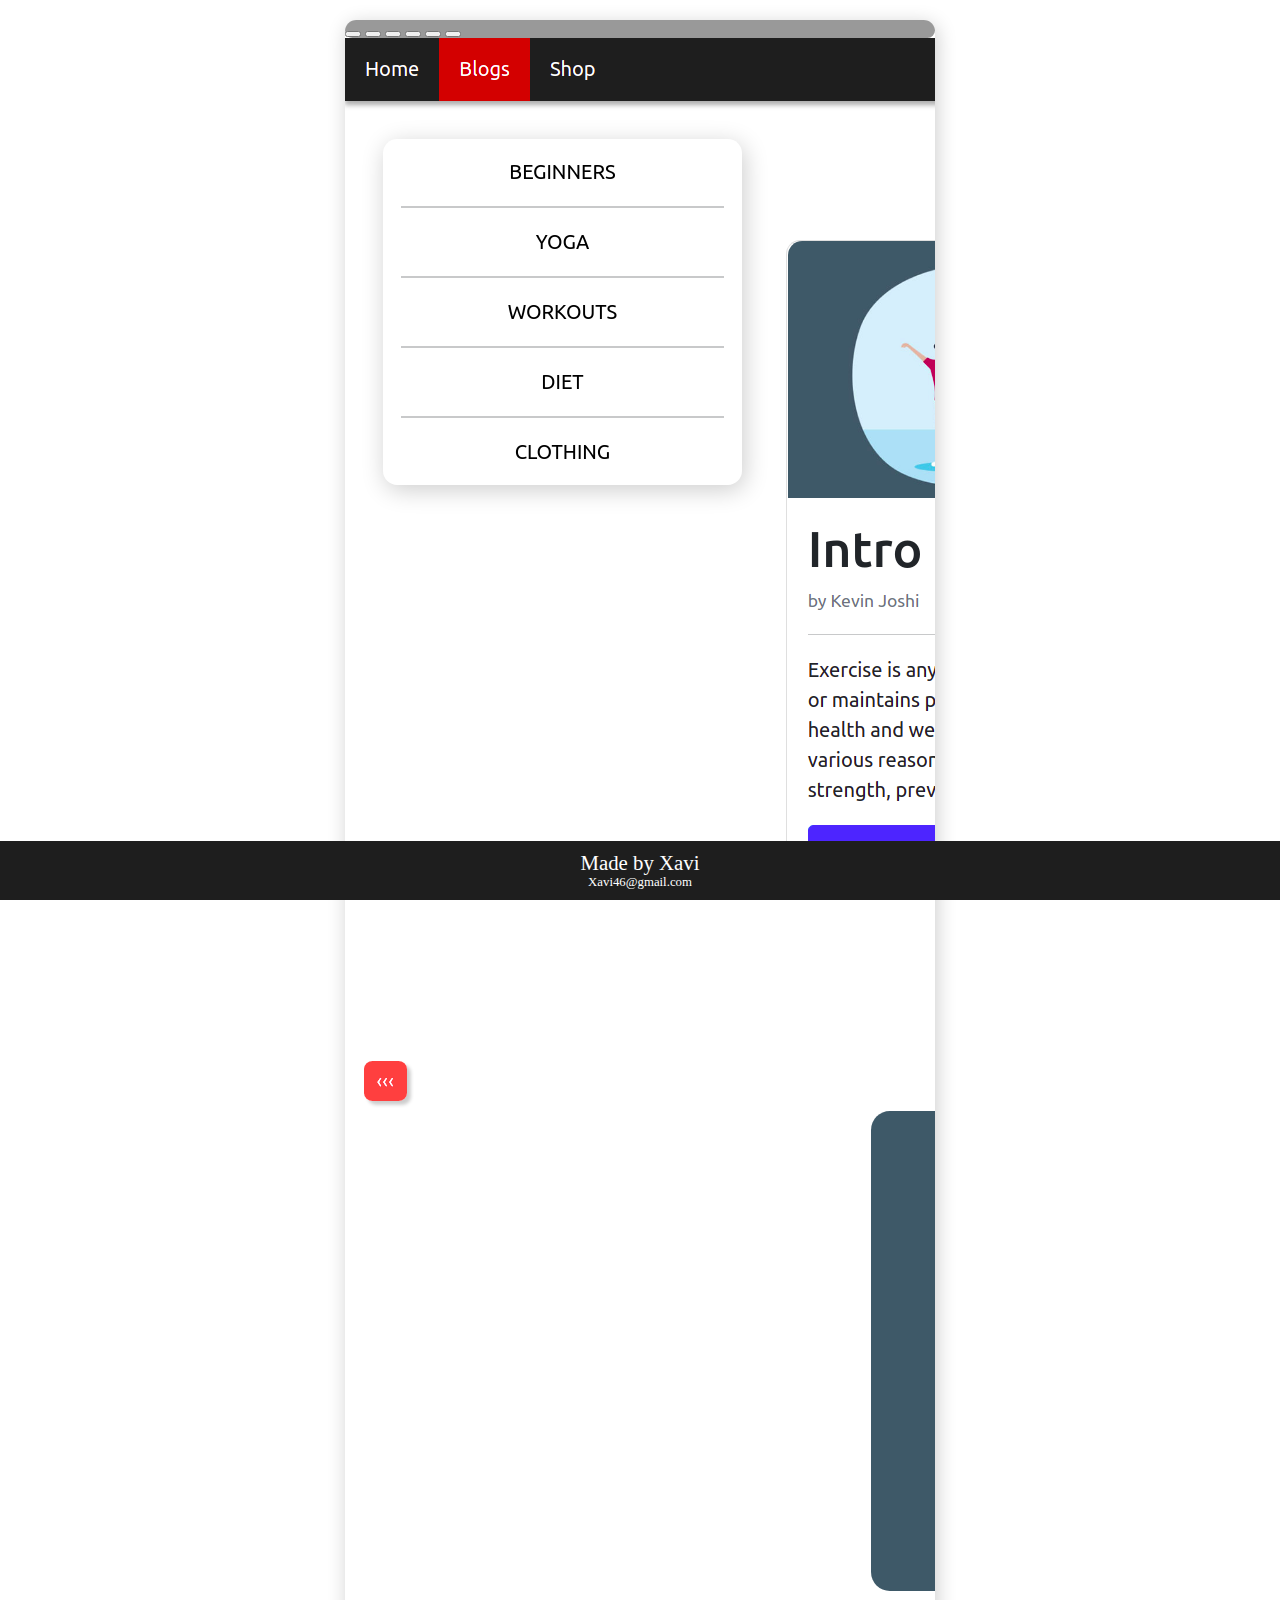
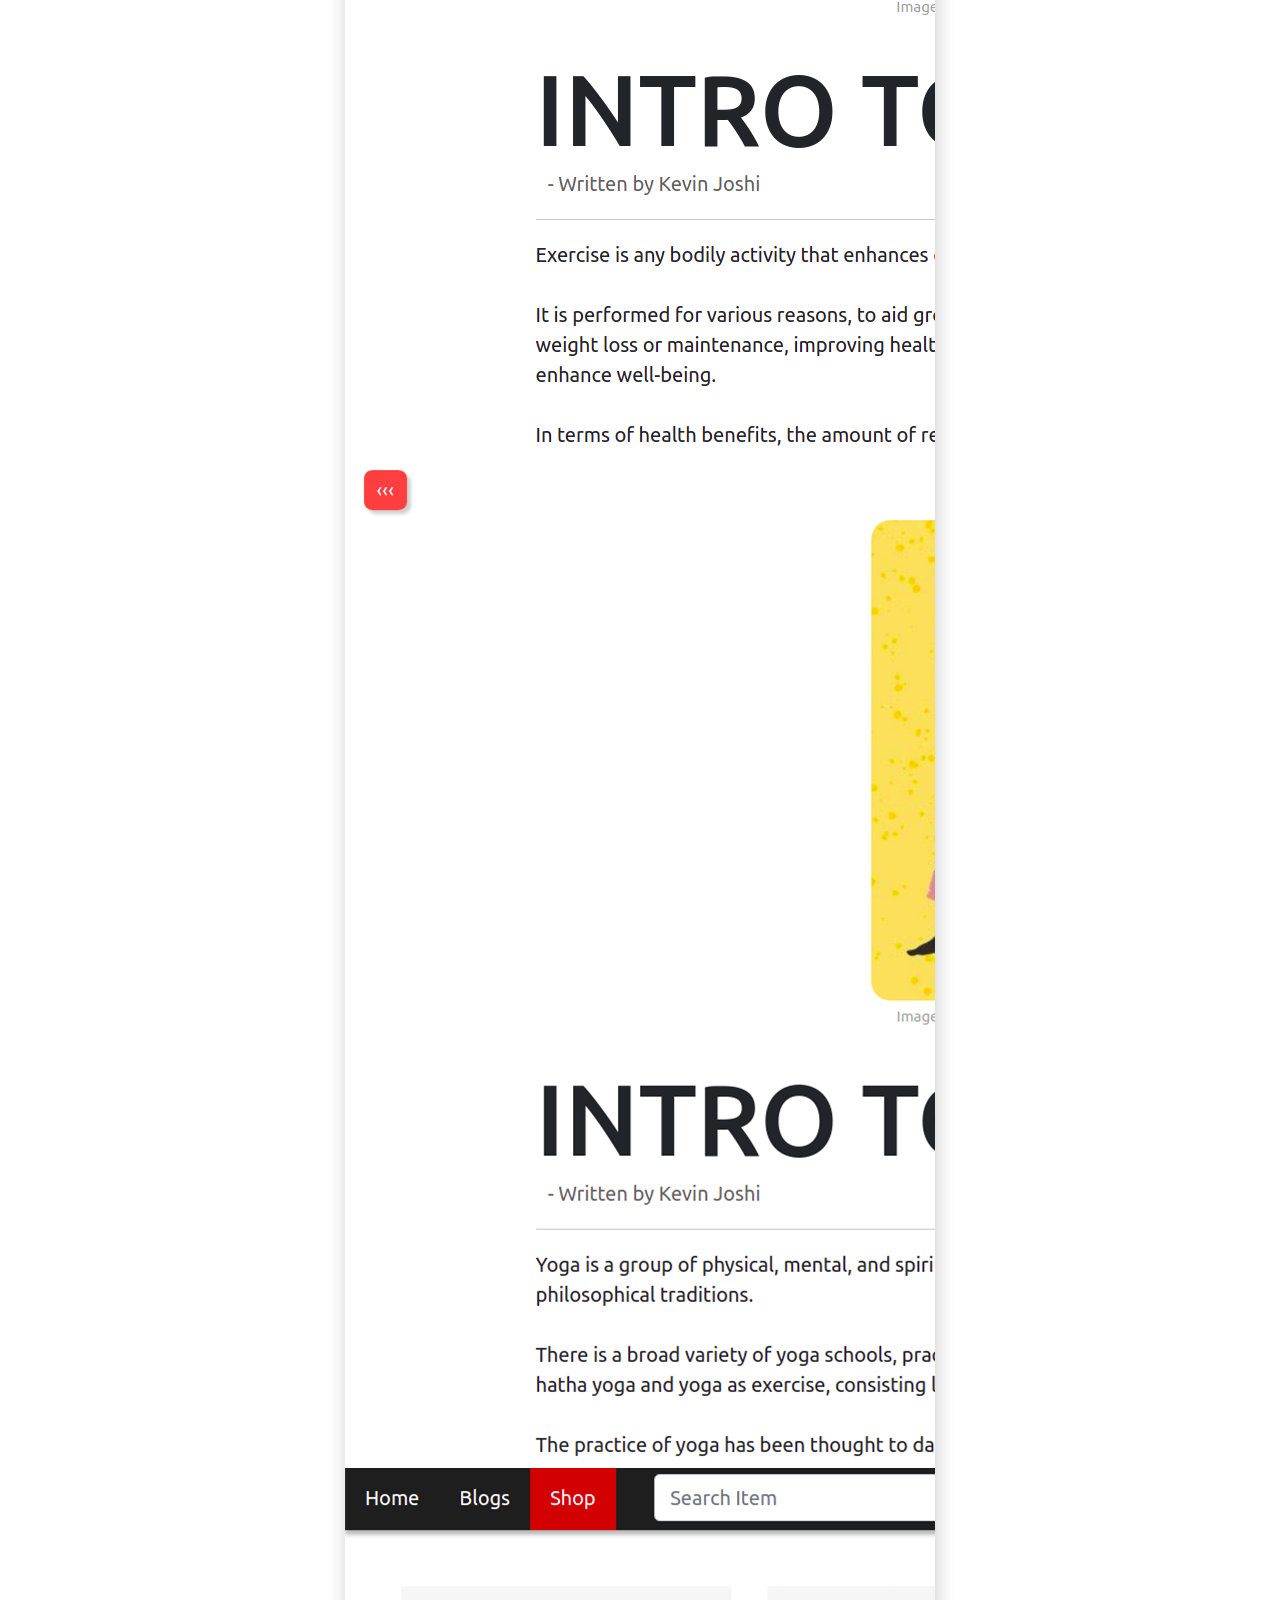
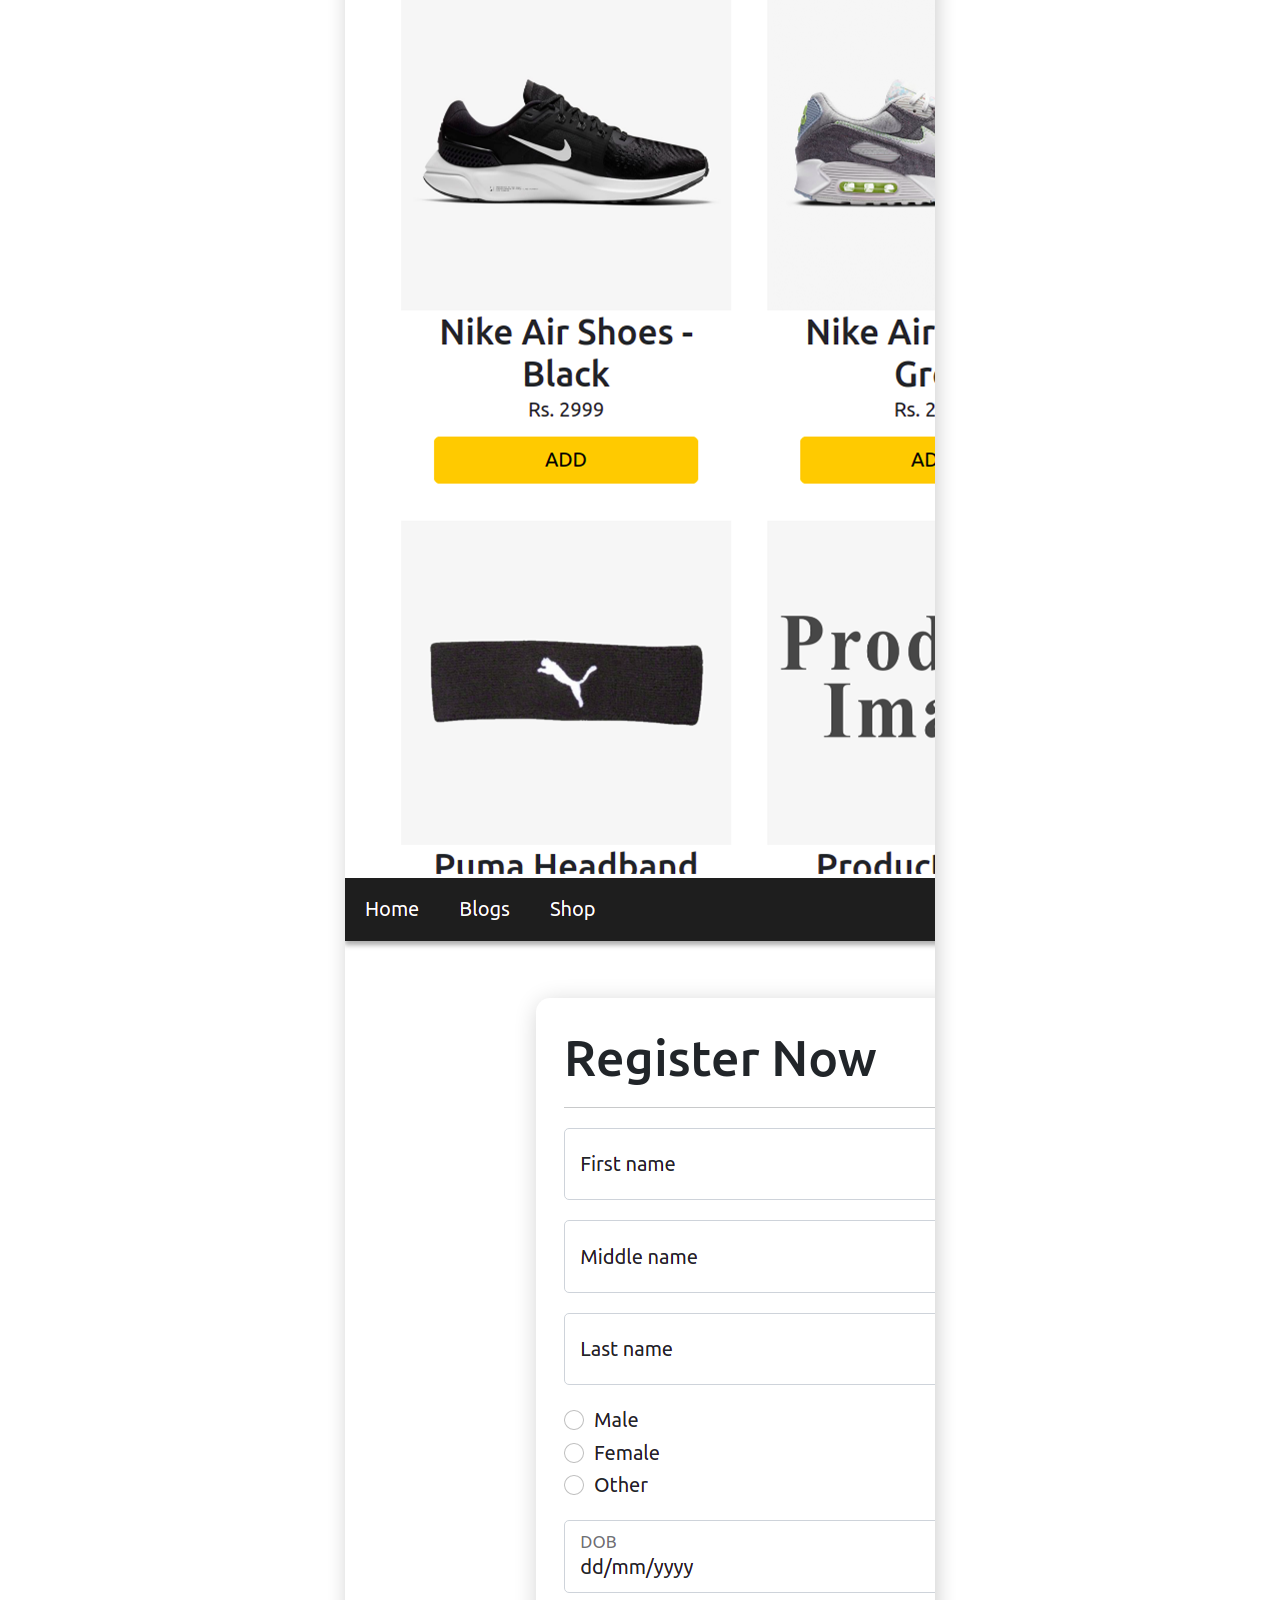
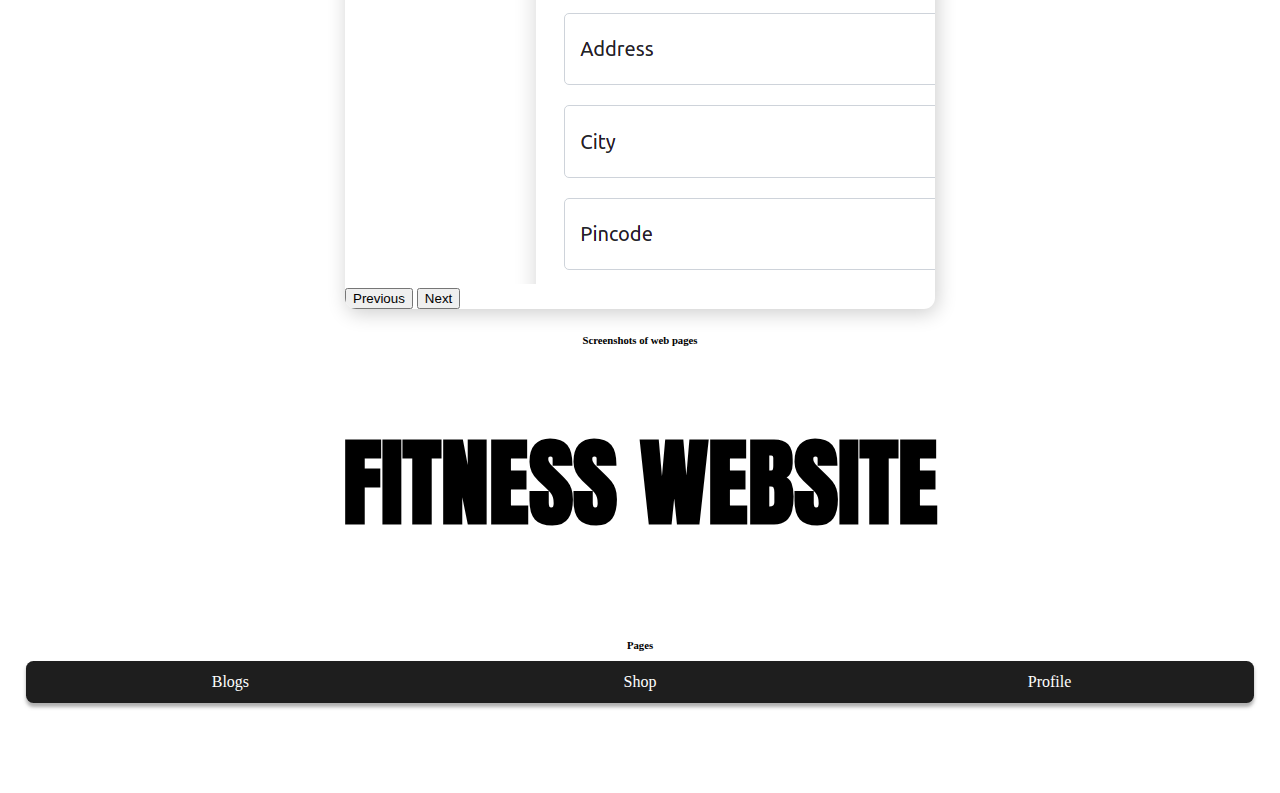
<file: html/index.html>
<!DOCTYPE html>
<html lang="en">

<head>
    <meta charset="UTF-8">
    <meta http-equiv="X-UA-Compatible" content="IE=edge">
    <meta name="viewport" content="width=device-width, initial-scale=1.0">
    <link rel="stylesheet" href="https://cdnjs.cloudflare.com/ajax/libs/font-awesome/4.7.0/css/font-awesome.min.css">
    <link href="https://cdn.jsdelivr.net/npm/bootstrap@5.0.0-beta3/dist/css/bootstrap.min.css" rel="stylesheet"
        integrity="sha384-eOJMYsd53ii+scO/bJGFsiCZc+5NDVN2yr8+0RDqr0Ql0h+rP48ckxlpbzKgwra6" crossorigin="anonymous">
    <link rel="preconnect" href="https://fonts.gstatic.com">
    <link href="https://fonts.googleapis.com/css2?family=Anton&display=swap" rel="stylesheet">
    <link rel="stylesheet" href="../css/common.css">
    <link rel="stylesheet" href="../css/index.css">
    <link rel="icon" type="image/png" href="../assets/favicon-32x32.png" />
    <title>Home | Fitness Website</title>
    <meta name="description" content="Fitness Website">
</head>

<!-- Google tag (gtag.js) -->
<script async src="https://www.googletagmanager.com/gtag/js?id=G-0JTBD3QD3W"></script>
<script>
    window.dataLayer = window.dataLayer || []
    function gtag() { dataLayer.push(arguments) }
    gtag('js', new Date())

    gtag('config', 'G-0JTBD3QD3W');
</script>

<body>

    <div class="outer-corousel">
        <div id="carouselExampleCaptions" class="carousel slide" data-bs-ride="carousel">
            <div class="carousel-indicators my-carousel-indicators">
                <button type="button" data-bs-target="#carouselExampleCaptions" data-bs-slide-to="0" class="active"
                    aria-current="true" aria-label="Slide 1"></button>
                <button type="button" data-bs-target="#carouselExampleCaptions" data-bs-slide-to="1"
                    aria-label="Slide 2"></button>
                <button type="button" data-bs-target="#carouselExampleCaptions" data-bs-slide-to="2"
                    aria-label="Slide 3"></button>
                <button type="button" data-bs-target="#carouselExampleCaptions" data-bs-slide-to="3"
                    aria-label="Slide 4"></button>
                <button type="button" data-bs-target="#carouselExampleCaptions" data-bs-slide-to="4"
                    aria-label="Slide 5"></button>
                <button type="button" data-bs-target="#carouselExampleCaptions" data-bs-slide-to="5"
                    aria-label="Slide 6"></button>
            </div>
            <div class="carousel-inner">
                <div class="carousel-item active">
                    <img src="../assets/corousel-1.png" class="d-block w-100" alt="Blogs page screenshot">
                </div>
                <div class="carousel-item">
                    <img src="../assets/corousel-2.png" class="d-block w-100" alt="'Intro to exercise' blog screenshot">
                </div>
                <div class="carousel-item">
                    <img src="../assets/corousel-3.png" class="d-block w-100" alt="'Intro to yoga' blog screenshot">
                </div>
                <div class="carousel-item">
                    <img src="../assets/corousel-4.png" class="d-block w-100" alt="Shop page screenshot">
                </div>
                <div class="carousel-item">
                    <img src="../assets/corousel-6.png" class="d-block w-100" alt="Profile page register screenshot">
                </div>
            </div>
            <button class="carousel-control-prev" type="button" data-bs-target="#carouselExampleCaptions"
                data-bs-slide="prev">
                <span class="carousel-control-prev-icon corousel-control-icon" aria-hidden="true"></span>
                <span class="visually-hidden">Previous</span>
            </button>
            <button class="carousel-control-next" type="button" data-bs-target="#carouselExampleCaptions"
                data-bs-slide="next">
                <span class="carousel-control-next-icon corousel-control-icon" aria-hidden="true"></span>
                <span class="visually-hidden">Next</span>
            </button>
        </div>
    </div>
    <h6 class="caption-1 text-muted">Screenshots of web pages</h6>

    <h1 class="website-name">FITNESS WEBSITE</h1>

    <h6 class="caption-2 text-muted">Pages</h6>
    <div class="navigator">
        <a class="" href="blogs.html">Blogs</a>
        <a class="" href="shop.html">Shop</a>
        <a class="" href="profile.html">Profile</a>
    </div>

    <footer>
        <p class="made-by">Made by Xavi</p>
        <p class="my-email">Xavi46@gmail.com</p>
    </footer>

    <script src="https://cdn.jsdelivr.net/npm/bootstrap@5.0.0-beta3/dist/js/bootstrap.bundle.min.js"
        integrity="sha384-JEW9xMcG8R+pH31jmWH6WWP0WintQrMb4s7ZOdauHnUtxwoG2vI5DkLtS3qm9Ekf"
        crossorigin="anonymous"></script>
    <script src="../js/common.js"></script>
</body>

</html>
</file>
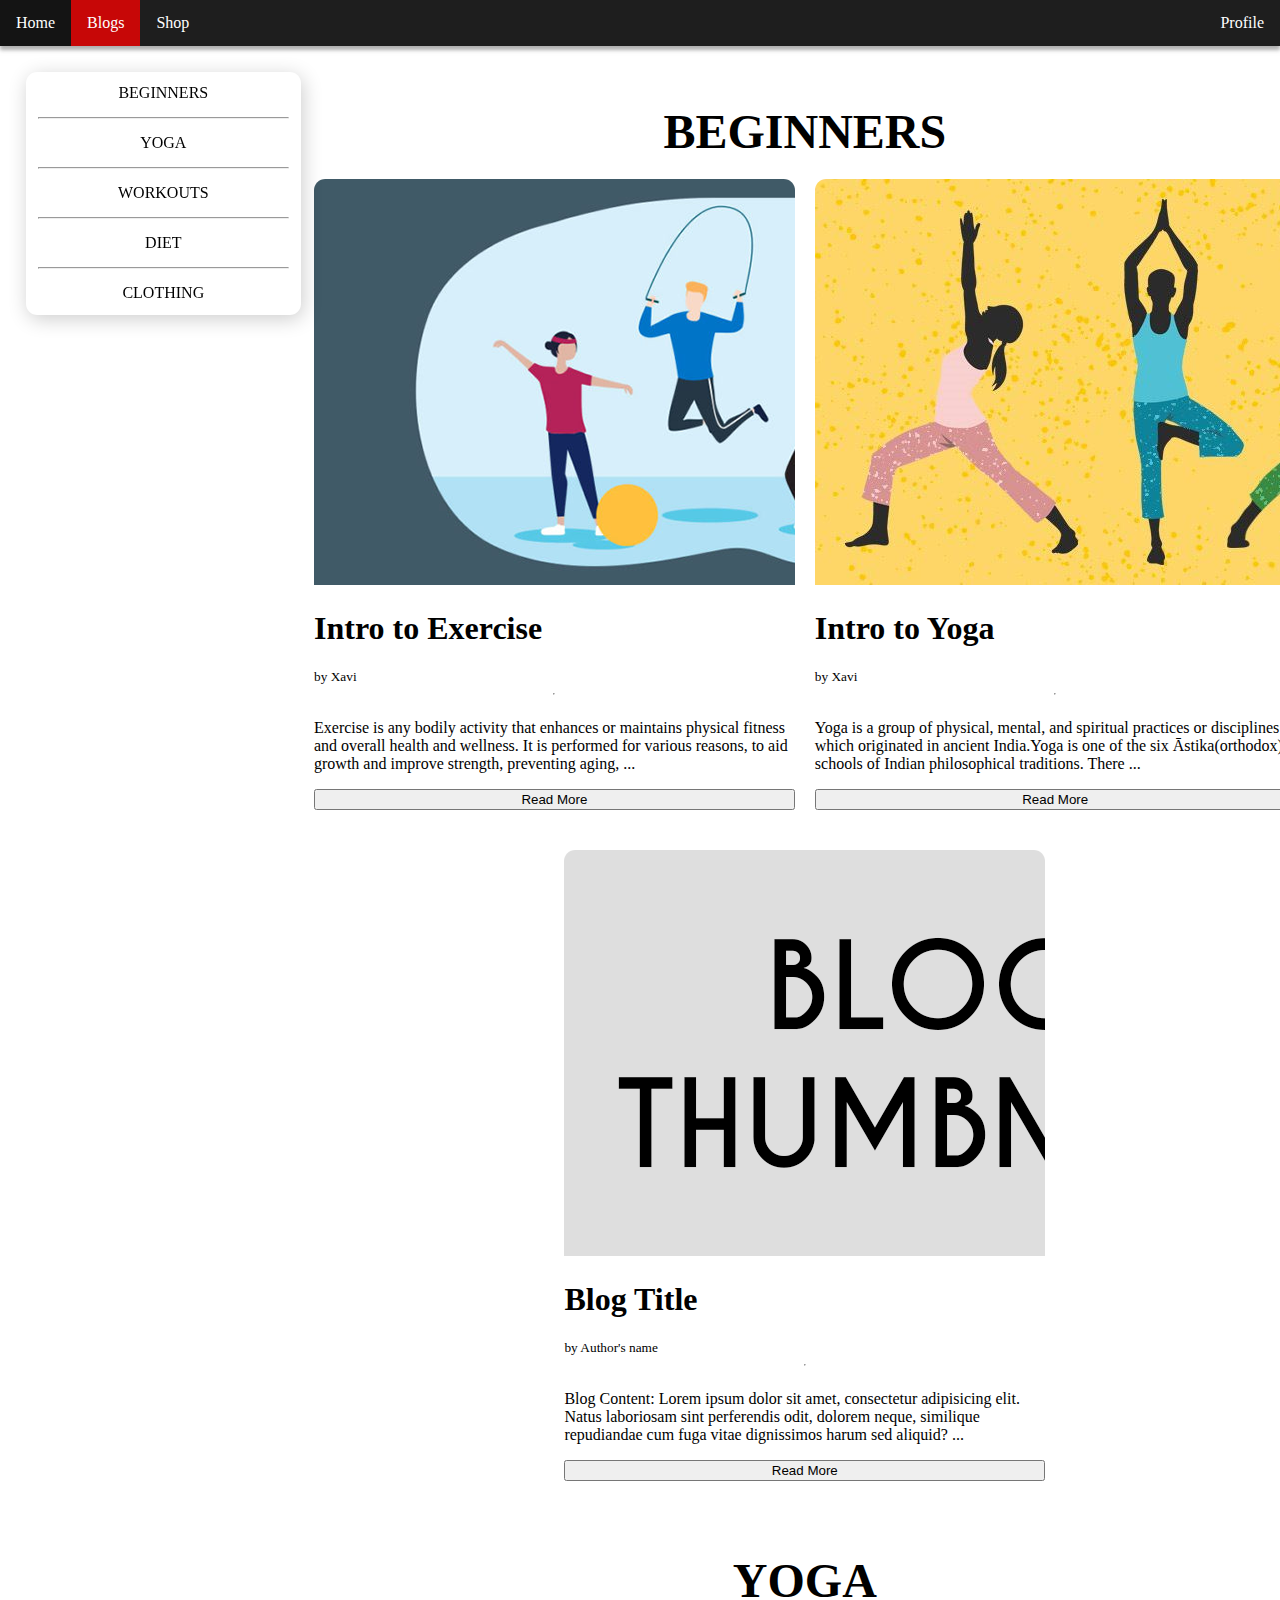
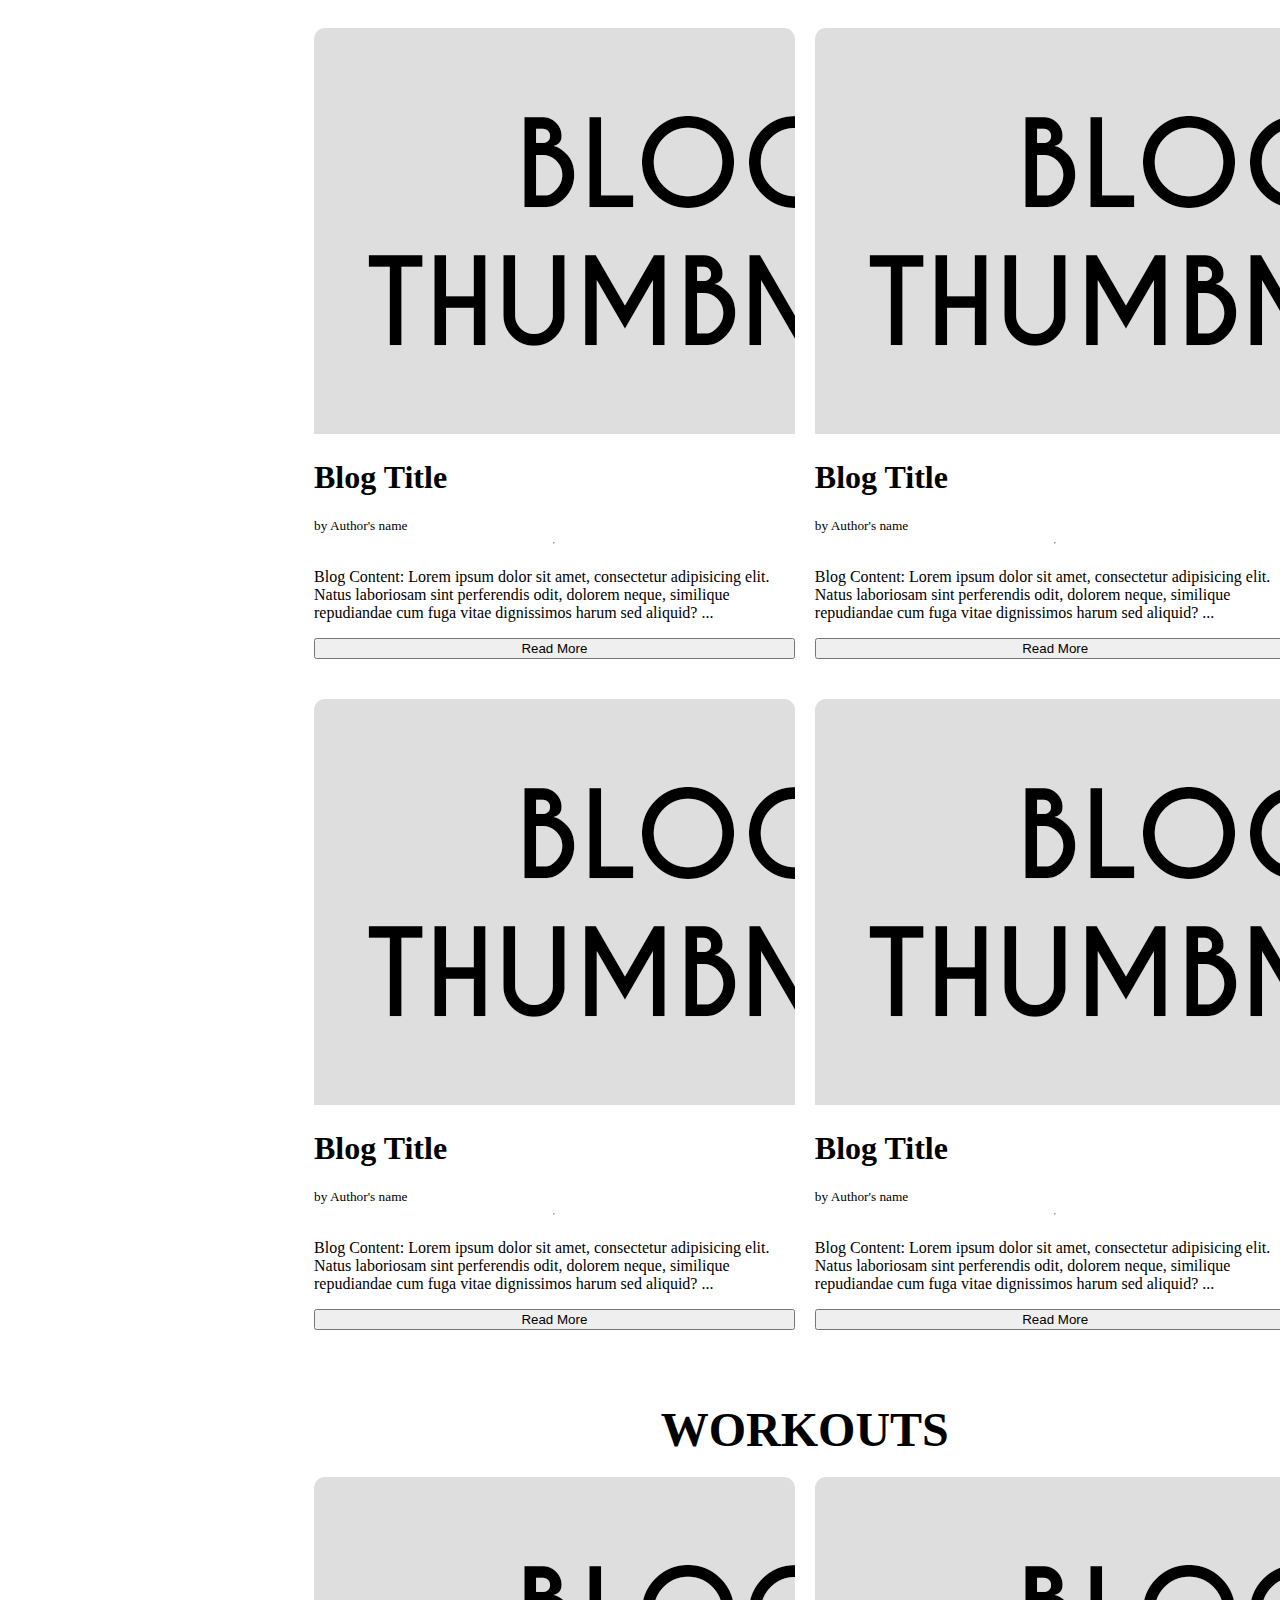
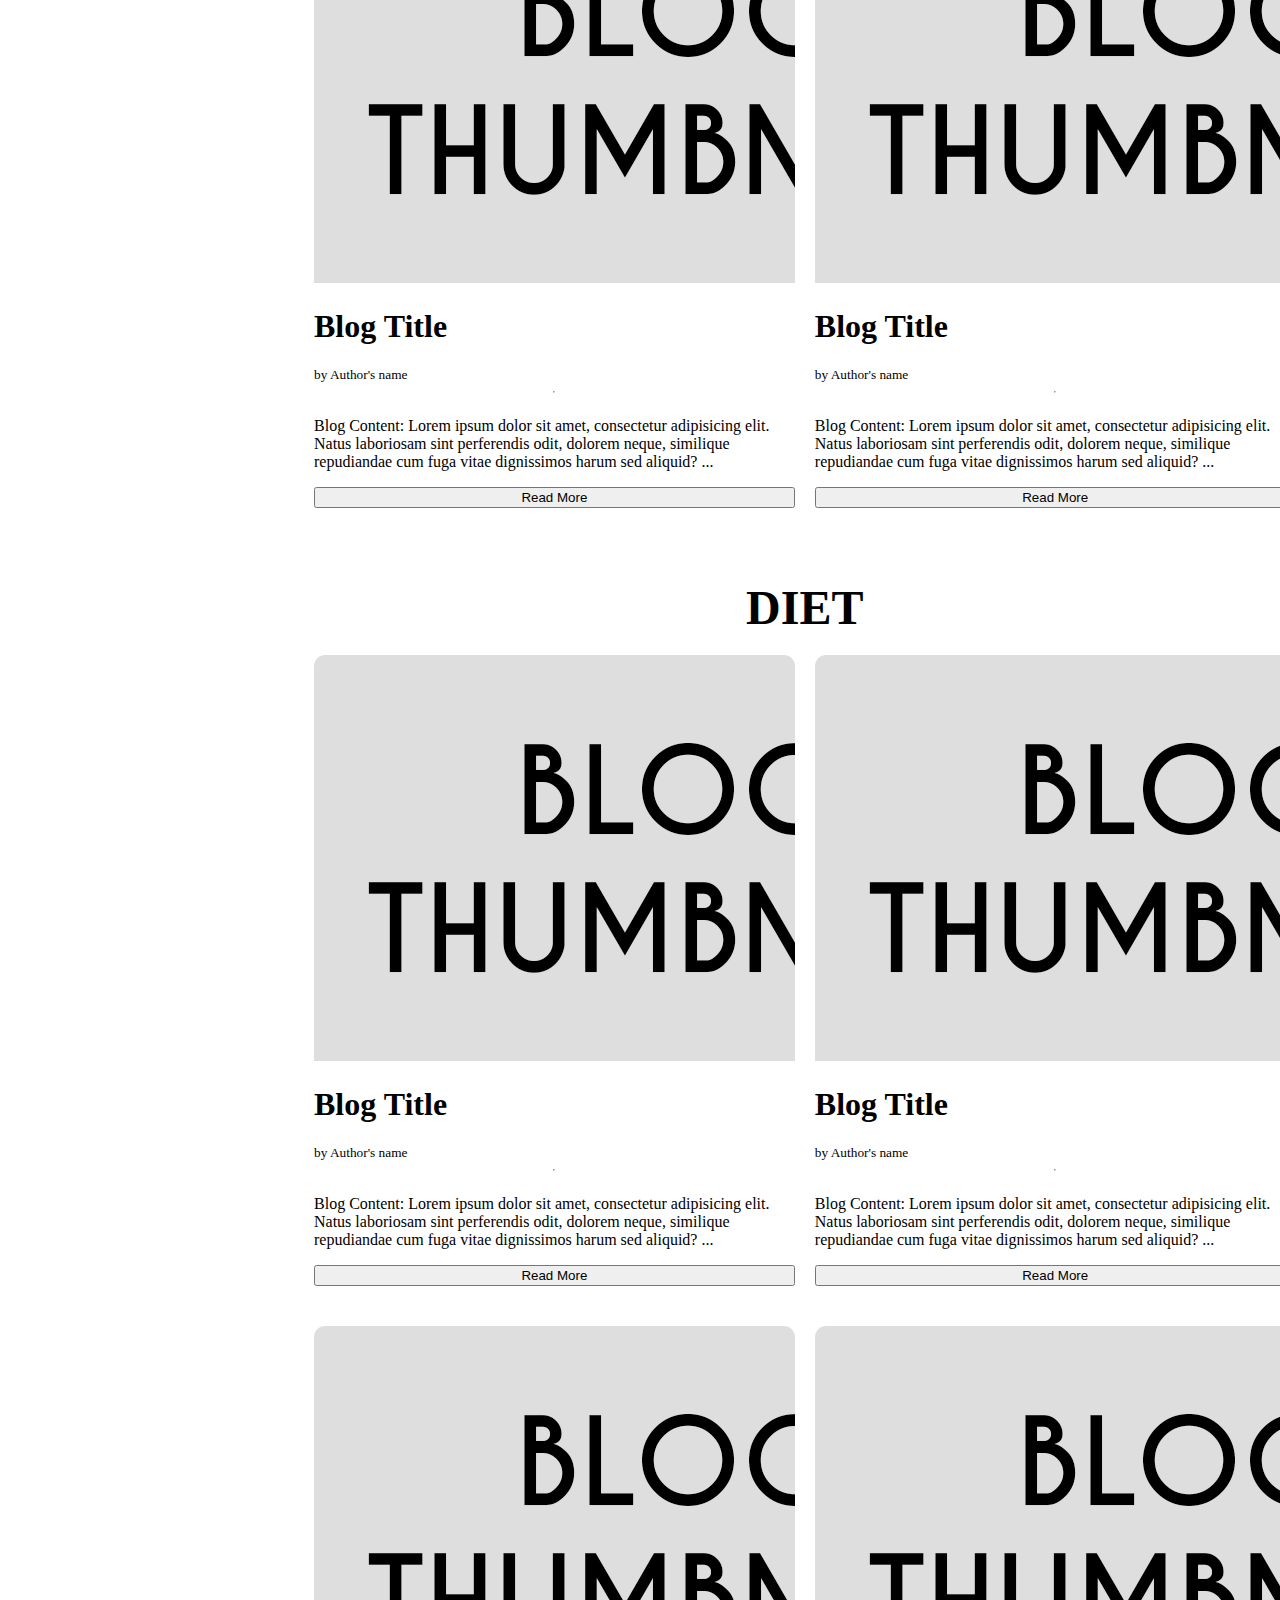
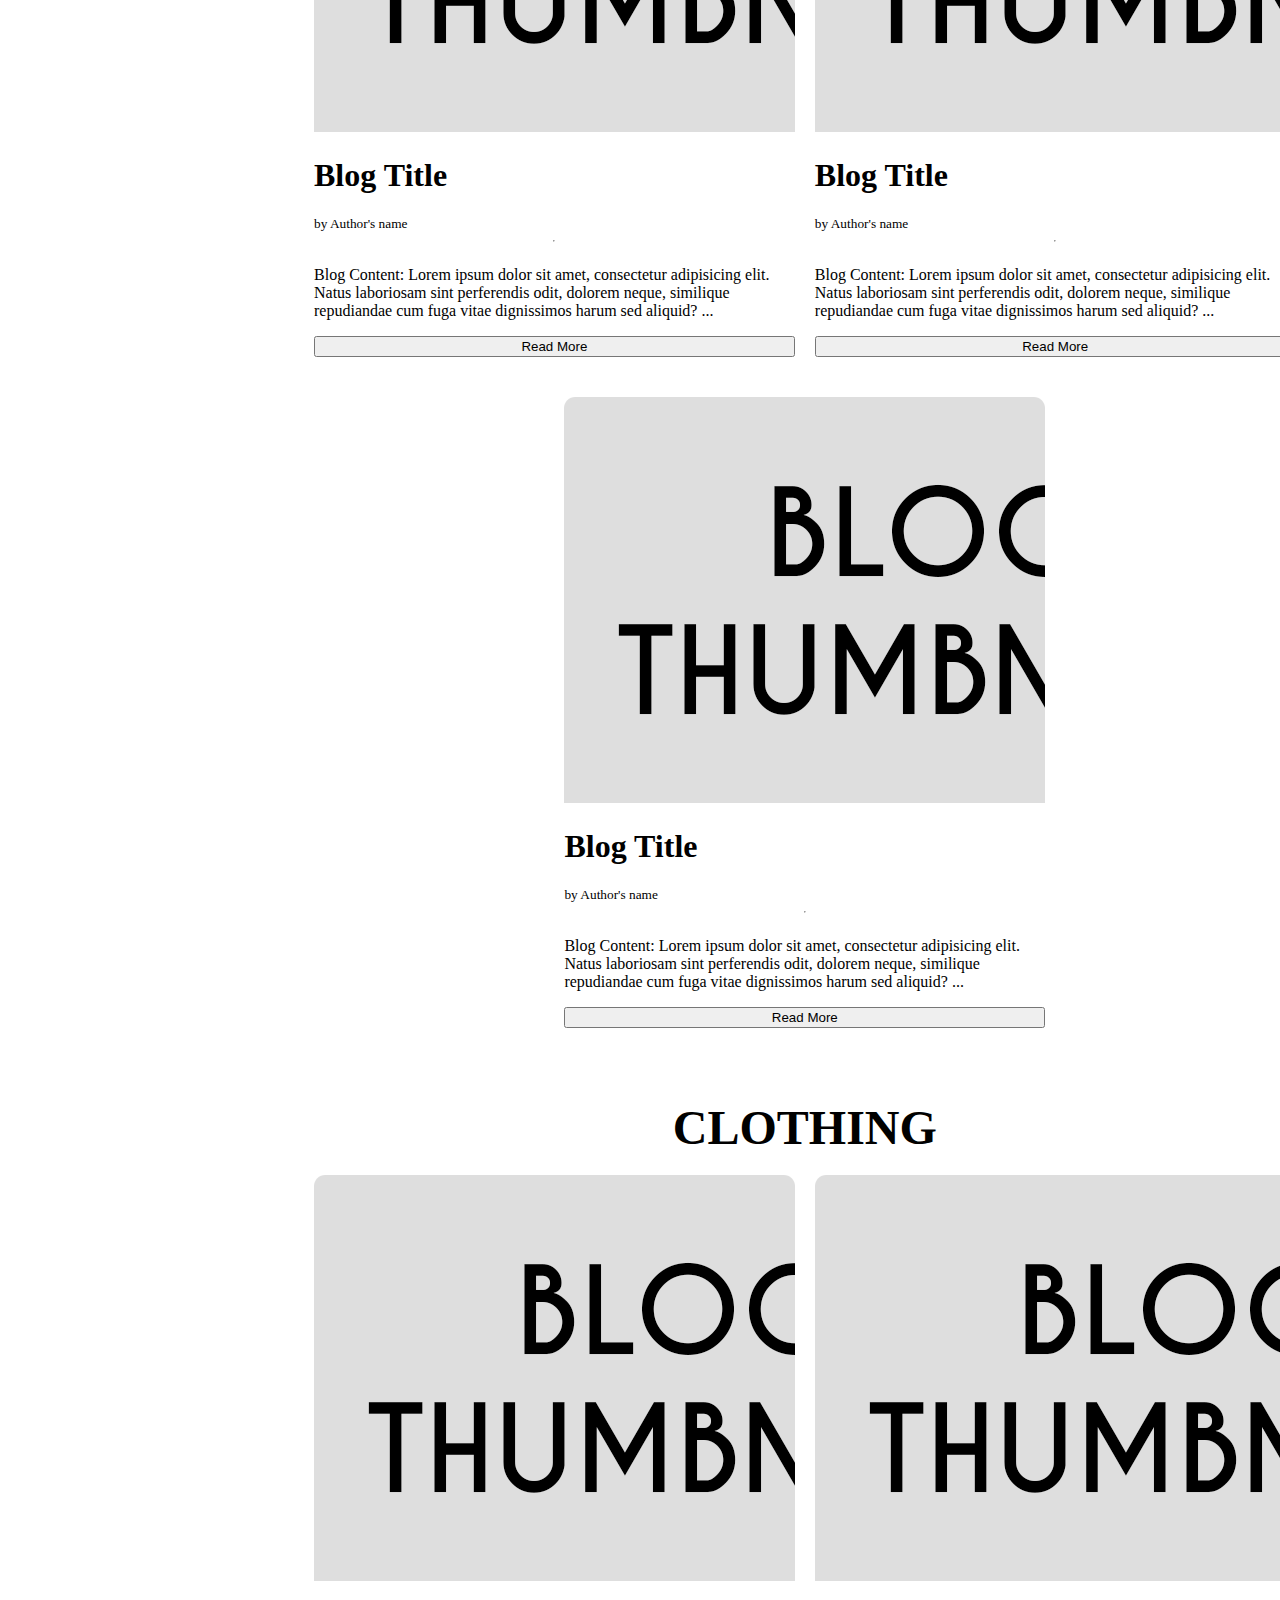
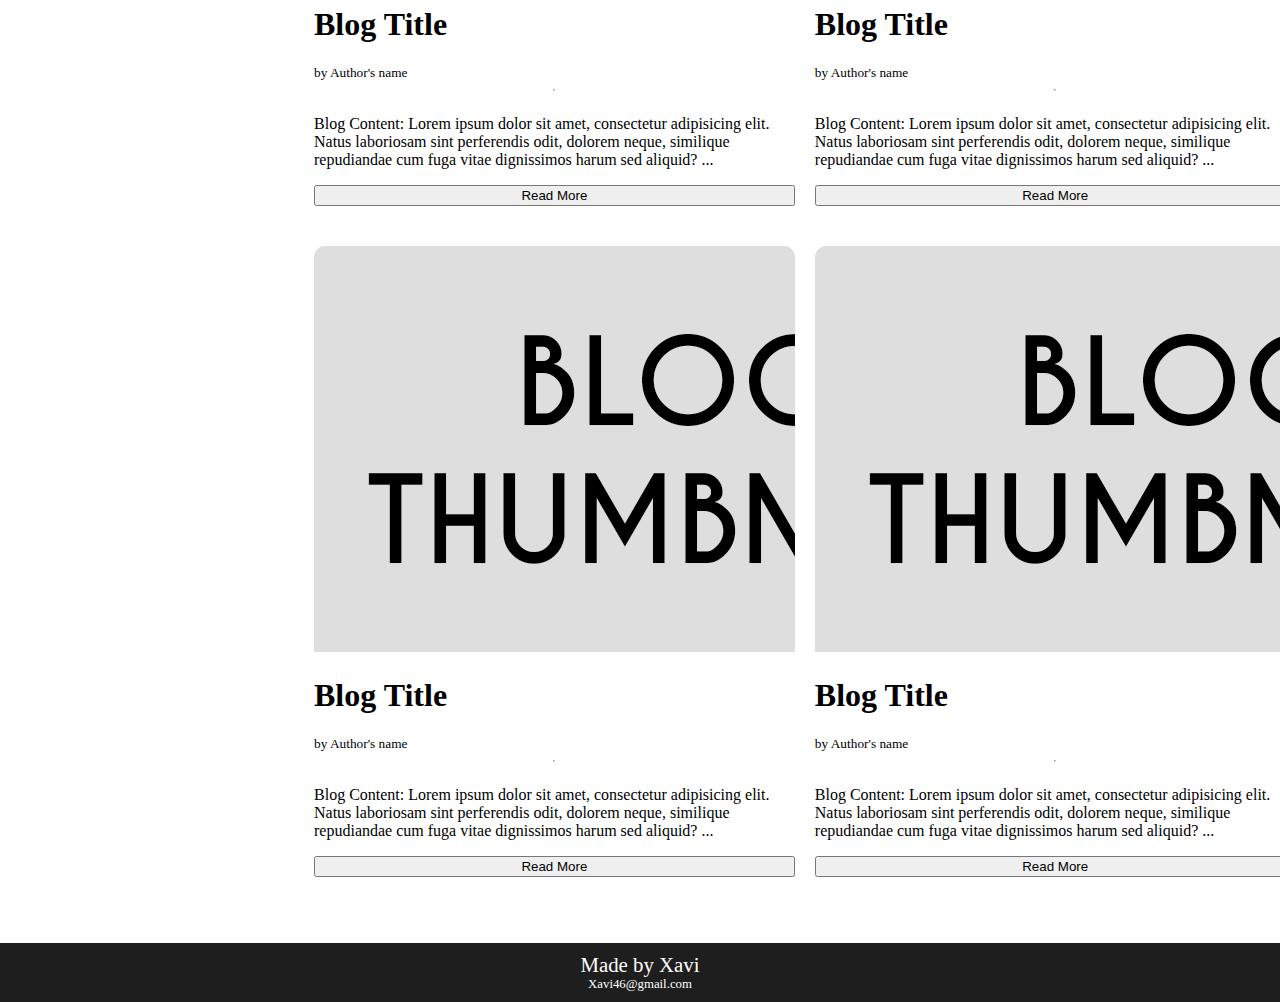
<file: html/blogs.html>
<!DOCTYPE html>
<html lang="en">

<head>
    <meta charset="UTF-8">
    <meta http-equiv="X-UA-Compatible" content="IE=edge">
    <meta name="viewport" content="width=device-width, initial-scale=1.0">
    <link rel="stylesheet" href="https://cdnjs.cloudflare.com/ajax/libs/font-awesome/4.7.0/css/font-awesome.min.css">
    <link href="https://cdn.jsdelivr.net/npm/bootstrap@5.0.0-beta3/dist/css/bootstrap.min.css" rel="stylesheet"
        integrity="sha384-eOJMYsd53ii+scO/bJGFsiCZc+5NDVN2yr8+0RDqr0Ql0h+rP48ckxlpbzKgwra6" crossorigin="anonymous">
    <link rel="stylesheet" href="../css/blogs.css" />
    <link rel="stylesheet" href="../css/common.css">
    <link rel="icon" type="image/png" href="../assets/favicon-32x32.png" />
    <title>Blogs | Fitness Website</title>
    <meta name="description" content="Fitness Website, blogs page">
</head>

<!-- Google tag (gtag.js) -->
<script async src="https://www.googletagmanager.com/gtag/js?id=G-0JTBD3QD3W"></script>
<script>
    window.dataLayer = window.dataLayer || []
    function gtag() { dataLayer.push(arguments) }
    gtag('js', new Date())

    gtag('config', 'G-0JTBD3QD3W');
</script>

<body>
    <nav>
        <a class="hamburger-menu" onclick="openNavbar()"><i class="fa fa-bars"></i></a>
        <a class="close-menu" onclick="closeNavbar()">&times;</a>
        <a class="dropdown" href="index.html">Home</a>
        <a class="current-page" href="blogs.html">Blogs</a>
        <a class="dropdown" href="shop.html">Shop</a>
        <a class="dropdown spacer"></a>
        <a class="dropdown" href="profile.html">Profile</a>
        <div class="dropdown-div">
            <a href="index.html">Home</a>
            <a href="shop.html">Shop</a>
            <a href="profile.html">Profile</a>
        </div>
    </nav>

    <div class="main-container">
        <div class="outer-topic-nav">
            <div class="topic-nav">
                <a href="#beginners-cat">BEGINNERS</a>
                <hr>
                <a href="#yoga-cat">YOGA</a>
                <hr>
                <a href="#workouts-cat">WORKOUTS</a>
                <hr>
                <a href="#diet-cat">DIET</a>
                <hr>
                <a href="#clothing-cat">CLOTHING</a>
            </div>
        </div>
        <div class="outer-cards-container">
            <h1 id="beginners-cat">BEGINNERS</h1>
            <div class="cards-container">
                <div class="card">
                    <div class="cropper">
                        <img src="../assets/intro to exercise.png" class="card-img-top"
                            alt="Intro to exercise thumbnail">
                    </div>
                    <div class="card-body">
                        <h1 class="card-title">Intro to Exercise</h1>
                        <small class="text-muted">by Xavi</small>
                        <hr>
                        <p class="card-text">Exercise is any bodily activity that enhances or maintains physical fitness
                            and overall health and wellness. It is performed for various reasons, to aid growth and
                            improve strength, preventing aging, ...
                        </p>
                        <input class="btn btn-primary" type="button" value="Read More"
                            onclick="location.href='../Blogs/html/intro-to-exercise.html';">
                    </div>
                </div>
                <div class="card">
                    <div class="cropper">
                        <img src="../assets/intro-to-yoga.jpg" class="card-img-top" alt="Intro to yoga thumbnail">
                    </div>
                    <div class="card-body">
                        <h1 class="card-title">Intro to Yoga</h1>
                        <small class="text-muted">by Xavi</small>
                        <hr>
                        <p class="card-text">Yoga is a group of physical, mental, and spiritual practices or disciplines
                            which originated in ancient India.Yoga is one of the six Āstika(orthodox) schools of Indian
                            philosophical traditions. There ...
                        </p>
                        <input class="btn btn-primary" type="button" value="Read More"
                            onclick="location.href='../Blogs/html/intro-to-yoga.html';">
                    </div>
                </div>
                <div class="card">
                    <div class="cropper">
                        <img src="../assets/blog-thumbnail.png" class="card-img-top" alt="Blog Thumbnail">
                    </div>
                    <div class="card-body">
                        <h1 class="card-title">Blog Title</h1>
                        <small class="text-muted">by Author's name</small>
                        <hr>
                        <p class="card-text">Blog Content: Lorem ipsum dolor sit amet, consectetur adipisicing elit.
                            Natus laboriosam sint perferendis odit, dolorem neque, similique repudiandae cum fuga vitae
                            dignissimos harum sed aliquid? ...
                        </p>
                        <input class="btn btn-primary" type="button" value="Read More" onclick="location.href='#';">
                    </div>
                </div>
            </div>

            <h1 id="yoga-cat">YOGA</h1>
            <div class="cards-container">
                <div class="card">
                    <div class="cropper">
                        <img src="../assets/blog-thumbnail.png" class="card-img-top" alt="Blog Thumbnail">
                    </div>
                    <div class="card-body">
                        <h1 class="card-title">Blog Title</h1>
                        <small class="text-muted">by Author's name</small>
                        <hr>
                        <p class="card-text">Blog Content: Lorem ipsum dolor sit amet, consectetur adipisicing elit.
                            Natus laboriosam sint perferendis odit, dolorem neque, similique repudiandae cum fuga vitae
                            dignissimos harum sed aliquid? ...
                        </p>
                        <input class="btn btn-primary" type="button" value="Read More" onclick="location.href='#';">
                    </div>
                </div>
                <div class="card">
                    <div class="cropper">
                        <img src="../assets/blog-thumbnail.png" class="card-img-top" alt="Blog Thumbnail">
                    </div>
                    <div class="card-body">
                        <h1 class="card-title">Blog Title</h1>
                        <small class="text-muted">by Author's name</small>
                        <hr>
                        <p class="card-text">Blog Content: Lorem ipsum dolor sit amet, consectetur adipisicing elit.
                            Natus laboriosam sint perferendis odit, dolorem neque, similique repudiandae cum fuga vitae
                            dignissimos harum sed aliquid? ...
                        </p>
                        <input class="btn btn-primary" type="button" value="Read More" onclick="location.href='#';">
                    </div>
                </div>
                <div class="card">
                    <div class="cropper">
                        <img src="../assets/blog-thumbnail.png" class="card-img-top" alt="Blog Thumbnail">
                    </div>
                    <div class="card-body">
                        <h1 class="card-title">Blog Title</h1>
                        <small class="text-muted">by Author's name</small>
                        <hr>
                        <p class="card-text">Blog Content: Lorem ipsum dolor sit amet, consectetur adipisicing elit.
                            Natus laboriosam sint perferendis odit, dolorem neque, similique repudiandae cum fuga vitae
                            dignissimos harum sed aliquid? ...
                        </p>
                        <input class="btn btn-primary" type="button" value="Read More" onclick="location.href='#';">
                    </div>
                </div>
                <div class="card">
                    <div class="cropper">
                        <img src="../assets/blog-thumbnail.png" class="card-img-top" alt="Blog Thumbnail">
                    </div>
                    <div class="card-body">
                        <h1 class="card-title">Blog Title</h1>
                        <small class="text-muted">by Author's name</small>
                        <hr>
                        <p class="card-text">Blog Content: Lorem ipsum dolor sit amet, consectetur adipisicing elit.
                            Natus laboriosam sint perferendis odit, dolorem neque, similique repudiandae cum fuga vitae
                            dignissimos harum sed aliquid? ...
                        </p>
                        <input class="btn btn-primary" type="button" value="Read More" onclick="location.href='#';">
                    </div>
                </div>
            </div>

            <h1 id="workouts-cat">WORKOUTS</h1>
            <div class="cards-container">
                <div class="card">
                    <div class="cropper">
                        <img src="../assets/blog-thumbnail.png" class="card-img-top" alt="Blog Thumbnail">
                    </div>
                    <div class="card-body">
                        <h1 class="card-title">Blog Title</h1>
                        <small class="text-muted">by Author's name</small>
                        <hr>
                        <p class="card-text">Blog Content: Lorem ipsum dolor sit amet, consectetur adipisicing elit.
                            Natus laboriosam sint perferendis odit, dolorem neque, similique repudiandae cum fuga vitae
                            dignissimos harum sed aliquid? ...
                        </p>
                        <input class="btn btn-primary" type="button" value="Read More" onclick="location.href='#';">
                    </div>
                </div>
                <div class="card">
                    <div class="cropper">
                        <img src="../assets/blog-thumbnail.png" class="card-img-top" alt="Blog Thumbnail">
                    </div>
                    <div class="card-body">
                        <h1 class="card-title">Blog Title</h1>
                        <small class="text-muted">by Author's name</small>
                        <hr>
                        <p class="card-text">Blog Content: Lorem ipsum dolor sit amet, consectetur adipisicing elit.
                            Natus laboriosam sint perferendis odit, dolorem neque, similique repudiandae cum fuga vitae
                            dignissimos harum sed aliquid? ...
                        </p>
                        <input class="btn btn-primary" type="button" value="Read More" onclick="location.href='#';">
                    </div>
                </div>
            </div>

            <h1 id="diet-cat">DIET</h1>
            <div class="cards-container">
                <div class="card">
                    <div class="cropper">
                        <img src="../assets/blog-thumbnail.png" class="card-img-top" alt="Blog Thumbnail">
                    </div>
                    <div class="card-body">
                        <h1 class="card-title">Blog Title</h1>
                        <small class="text-muted">by Author's name</small>
                        <hr>
                        <p class="card-text">Blog Content: Lorem ipsum dolor sit amet, consectetur adipisicing elit.
                            Natus laboriosam sint perferendis odit, dolorem neque, similique repudiandae cum fuga vitae
                            dignissimos harum sed aliquid? ...
                        </p>
                        <input class="btn btn-primary" type="button" value="Read More" onclick="location.href='#';">
                    </div>
                </div>
                <div class="card">
                    <div class="cropper">
                        <img src="../assets/blog-thumbnail.png" class="card-img-top" alt="Blog Thumbnail">
                    </div>
                    <div class="card-body">
                        <h1 class="card-title">Blog Title</h1>
                        <small class="text-muted">by Author's name</small>
                        <hr>
                        <p class="card-text">Blog Content: Lorem ipsum dolor sit amet, consectetur adipisicing elit.
                            Natus laboriosam sint perferendis odit, dolorem neque, similique repudiandae cum fuga vitae
                            dignissimos harum sed aliquid? ...
                        </p>
                        <input class="btn btn-primary" type="button" value="Read More" onclick="location.href='#';">
                    </div>
                </div>
                <div class="card">
                    <div class="cropper">
                        <img src="../assets/blog-thumbnail.png" class="card-img-top" alt="Blog Thumbnail">
                    </div>
                    <div class="card-body">
                        <h1 class="card-title">Blog Title</h1>
                        <small class="text-muted">by Author's name</small>
                        <hr>
                        <p class="card-text">Blog Content: Lorem ipsum dolor sit amet, consectetur adipisicing elit.
                            Natus laboriosam sint perferendis odit, dolorem neque, similique repudiandae cum fuga vitae
                            dignissimos harum sed aliquid? ...
                        </p>
                        <input class="btn btn-primary" type="button" value="Read More" onclick="location.href='#';">
                    </div>
                </div>
                <div class="card">
                    <div class="cropper">
                        <img src="../assets/blog-thumbnail.png" class="card-img-top" alt="Blog Thumbnail">
                    </div>
                    <div class="card-body">
                        <h1 class="card-title">Blog Title</h1>
                        <small class="text-muted">by Author's name</small>
                        <hr>
                        <p class="card-text">Blog Content: Lorem ipsum dolor sit amet, consectetur adipisicing elit.
                            Natus laboriosam sint perferendis odit, dolorem neque, similique repudiandae cum fuga vitae
                            dignissimos harum sed aliquid? ...
                        </p>
                        <input class="btn btn-primary" type="button" value="Read More" onclick="location.href='#';">
                    </div>
                </div>
                <div class="card">
                    <div class="cropper">
                        <img src="../assets/blog-thumbnail.png" class="card-img-top" alt="Blog Thumbnail">
                    </div>
                    <div class="card-body">
                        <h1 class="card-title">Blog Title</h1>
                        <small class="text-muted">by Author's name</small>
                        <hr>
                        <p class="card-text">Blog Content: Lorem ipsum dolor sit amet, consectetur adipisicing elit.
                            Natus laboriosam sint perferendis odit, dolorem neque, similique repudiandae cum fuga vitae
                            dignissimos harum sed aliquid? ...
                        </p>
                        <input class="btn btn-primary" type="button" value="Read More" onclick="location.href='#';">
                    </div>
                </div>
            </div>

            <h1 id="clothing-cat">CLOTHING</h1>
            <div class="cards-container">
                <div class="card">
                    <div class="cropper">
                        <img src="../assets/blog-thumbnail.png" class="card-img-top" alt="Blog Thumbnail">
                    </div>
                    <div class="card-body">
                        <h1 class="card-title">Blog Title</h1>
                        <small class="text-muted">by Author's name</small>
                        <hr>
                        <p class="card-text">Blog Content: Lorem ipsum dolor sit amet, consectetur adipisicing elit.
                            Natus laboriosam sint perferendis odit, dolorem neque, similique repudiandae cum fuga vitae
                            dignissimos harum sed aliquid? ...
                        </p>
                        <input class="btn btn-primary" type="button" value="Read More" onclick="location.href='#';">
                    </div>
                </div>
                <div class="card">
                    <div class="cropper">
                        <img src="../assets/blog-thumbnail.png" class="card-img-top" alt="Blog Thumbnail">
                    </div>
                    <div class="card-body">
                        <h1 class="card-title">Blog Title</h1>
                        <small class="text-muted">by Author's name</small>
                        <hr>
                        <p class="card-text">Blog Content: Lorem ipsum dolor sit amet, consectetur adipisicing elit.
                            Natus laboriosam sint perferendis odit, dolorem neque, similique repudiandae cum fuga vitae
                            dignissimos harum sed aliquid? ...
                        </p>
                        <input class="btn btn-primary" type="button" value="Read More" onclick="location.href='#';">
                    </div>
                </div>
                <div class="card">
                    <div class="cropper">
                        <img src="../assets/blog-thumbnail.png" class="card-img-top" alt="Blog Thumbnail">
                    </div>
                    <div class="card-body">
                        <h1 class="card-title">Blog Title</h1>
                        <small class="text-muted">by Author's name</small>
                        <hr>
                        <p class="card-text">Blog Content: Lorem ipsum dolor sit amet, consectetur adipisicing elit.
                            Natus laboriosam sint perferendis odit, dolorem neque, similique repudiandae cum fuga vitae
                            dignissimos harum sed aliquid? ...
                        </p>
                        <input class="btn btn-primary" type="button" value="Read More" onclick="location.href='#';">
                    </div>
                </div>
                <div class="card">
                    <div class="cropper">
                        <img src="../assets/blog-thumbnail.png" class="card-img-top" alt="Blog Thumbnail">
                    </div>
                    <div class="card-body">
                        <h1 class="card-title">Blog Title</h1>
                        <small class="text-muted">by Author's name</small>
                        <hr>
                        <p class="card-text">Blog Content: Lorem ipsum dolor sit amet, consectetur adipisicing elit.
                            Natus laboriosam sint perferendis odit, dolorem neque, similique repudiandae cum fuga vitae
                            dignissimos harum sed aliquid? ...
                        </p>
                        <input class="btn btn-primary" type="button" value="Read More" onclick="location.href='#';">
                    </div>
                </div>
            </div>
        </div>
    </div>

    <footer>
        <p class="made-by">Made by Xavi</p>
        <p class="my-email">Xavi46@gmail.com</p>
    </footer>

    <script src="https://cdn.jsdelivr.net/npm/bootstrap@5.0.0-beta3/dist/js/bootstrap.bundle.min.js"
        integrity="sha384-JEW9xMcG8R+pH31jmWH6WWP0WintQrMb4s7ZOdauHnUtxwoG2vI5DkLtS3qm9Ekf"
        crossorigin="anonymous"></script>
    <script src="../js/common.js"></script>
</body>

</html>
</file>
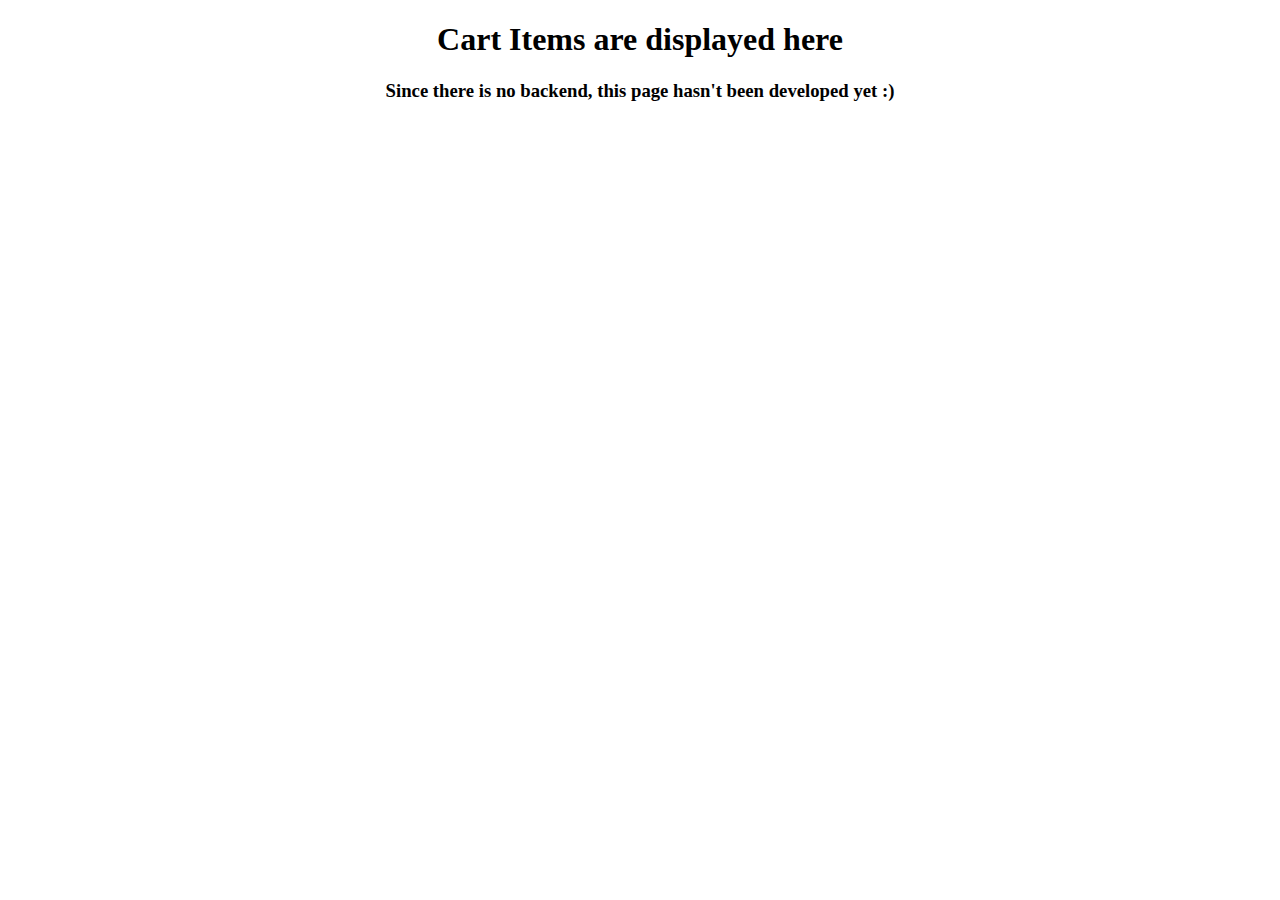
<file: html/cart.html>
<!DOCTYPE html>
<html lang="en">

<head>
    <meta charset="UTF-8">
    <meta http-equiv="X-UA-Compatible" content="IE=edge">
    <meta name="viewport" content="width=device-width, initial-scale=1.0">
    <link rel="stylesheet" href="../css/cart.css">
    <link rel="icon" type="image/png" href="../assets/favicon-32x32.png" />
    <title>Checkout | Fitness Website</title>
    <meta name="description" content="Fitness Website, cart page">
</head>

<!-- Google tag (gtag.js) -->
<script async src="https://www.googletagmanager.com/gtag/js?id=G-0JTBD3QD3W"></script>
<script>
    window.dataLayer = window.dataLayer || []
    function gtag() { dataLayer.push(arguments) }
    gtag('js', new Date())

    gtag('config', 'G-0JTBD3QD3W');
</script>

<body>
    <h1>Cart Items are displayed here</h1>
    <h3>Since there is no backend, this page hasn't been developed yet :&#41;</h3>
</body>

</html>
</file>
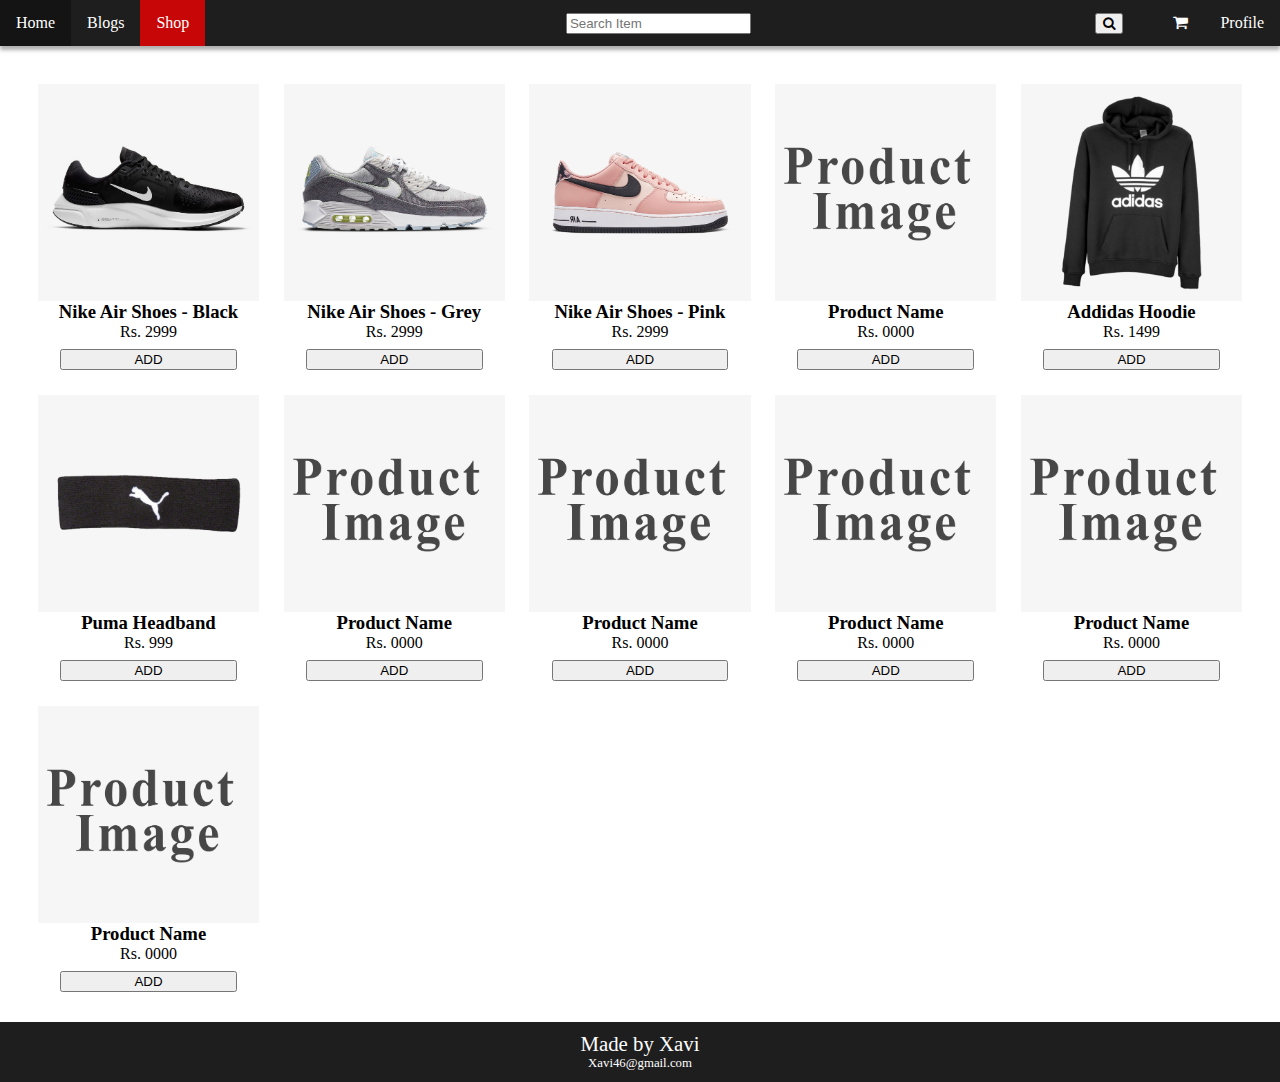
<file: html/shop.html>
<!DOCTYPE html>
<html lang="en">

<head>
    <meta charset="UTF-8">
    <meta http-equiv="X-UA-Compatible" content="IE=edge">
    <meta name="viewport" content="width=device-width, initial-scale=1.0">
    <link rel="stylesheet" href="https://cdnjs.cloudflare.com/ajax/libs/font-awesome/4.7.0/css/font-awesome.min.css">
    <link href="https://cdn.jsdelivr.net/npm/bootstrap@5.0.0-beta3/dist/css/bootstrap.min.css" rel="stylesheet"
        integrity="sha384-eOJMYsd53ii+scO/bJGFsiCZc+5NDVN2yr8+0RDqr0Ql0h+rP48ckxlpbzKgwra6" crossorigin="anonymous">
    <link rel="stylesheet" href="../css/shop.css">
    <link rel="stylesheet" href="../css/common.css">
    <link rel="icon" type="image/png" href="../assets/favicon-32x32.png" />
    <title>Shop | Fitness Website</title>
    <meta name="description" content="Fitness Website, shop page">
</head>

<!-- Google tag (gtag.js) -->
<script async src="https://www.googletagmanager.com/gtag/js?id=G-0JTBD3QD3W"></script>
<script>
    window.dataLayer = window.dataLayer || []
    function gtag() { dataLayer.push(arguments) }
    gtag('js', new Date())

    gtag('config', 'G-0JTBD3QD3W');
</script>

<body>
    <nav>
        <a class="hamburger-menu" onclick="openNavbar()"><i class="fa fa-bars"></i></a>
        <a class="close-menu" onclick="closeNavbar()">&times;</a>
        <a class="dropdown" href="index.html">Home</a>
        <a class="dropdown" href="blogs.html">Blogs</a>
        <a class="current-page" href="shop.html">Shop</a>
        <a class="dropdown spacer">
            <input class="form-control" type="search" placeholder="Search Item">
            <button class="btn btn-light" onclick="this.blur();" type="submit">
                <i class="fa fa-search"></i>
            </button>
        </a>
        <a href="cart.html"><i class="fa fa-shopping-cart"></i></a>
        <a class="dropdown" href="profile.html">Profile</a>
        <div class="dropdown-div">
            <a href="index.html">Home</a>
            <a href="blogs.html">Blogs</a>
            <a href="profile.html">Profile</a>
        </div>
    </nav>

    <div class="mobile-search-bar">
        <input class="form-control" type="search" placeholder="Search Item">
        <button class="btn btn-outline-dark" onclick="this.blur();" type="submit">
            <i class="fa fa-search"></i>
        </button>
    </div>
    <div class="item-container">
        <div class="item">
            <img src="../assets/nike air shoes thumbnail.jpg" alt="Nike air shoes black">
            <h3>Nike Air Shoes - Black</h3>
            <p>Rs. 2999</p>
            <button class="btn btn-warning" onclick="add_to_cart(this)">ADD</button>
        </div>
        <div class="item">
            <img src="../assets/Nike air shoes grey.jpg" alt="Nike air shoes grey">
            <h3>Nike Air Shoes - Grey</h3>
            <p>Rs. 2999</p>
            <button class="btn btn-warning" onclick="add_to_cart(this)">ADD</button>
        </div>
        <div class="item">
            <img src="../assets/Nike air shoes pink.jpg" alt="Nike air shoes pink">
            <h3>Nike Air Shoes - Pink</h3>
            <p>Rs. 2999</p>
            <button class="btn btn-warning" onclick="add_to_cart(this)">ADD</button>
        </div>
        <div class="item">
            <img src="../assets/product image.jpg" alt="Product image">
            <h3>Product Name</h3>
            <p>Rs. 0000</p>
            <button class="btn btn-warning" onclick="add_to_cart(this)">ADD</button>
        </div>
        <div class="item">
            <img src="../assets/addidas hoodie.jpg" alt="Addidas Hoodie">
            <h3>Addidas Hoodie</h3>
            <p>Rs. 1499</p>
            <button class="btn btn-warning" onclick="add_to_cart(this)">ADD</button>
        </div>
        <div class="item">
            <img src="../assets/puma headband.jpg" alt="Puma headband">
            <h3>Puma Headband</h3>
            <p>Rs. 999</p>
            <button class="btn btn-warning" onclick="add_to_cart(this)">ADD</button>
        </div>
        <div class="item">
            <img src="../assets/product image.jpg" alt="Product image">
            <h3>Product Name</h3>
            <p>Rs. 0000</p>
            <button class="btn btn-warning" onclick="add_to_cart(this)">ADD</button>
        </div>
        <div class="item">
            <img src="../assets/product image.jpg" alt="Product image">
            <h3>Product Name</h3>
            <p>Rs. 0000</p>
            <button class="btn btn-warning" onclick="add_to_cart(this)">ADD</button>
        </div>
        <div class="item">
            <img src="../assets/product image.jpg" alt="Product image">
            <h3>Product Name</h3>
            <p>Rs. 0000</p>
            <button class="btn btn-warning" onclick="add_to_cart(this)">ADD</button>
        </div>
        <div class="item">
            <img src="../assets/product image.jpg" alt="Product image">
            <h3>Product Name</h3>
            <p>Rs. 0000</p>
            <button class="btn btn-warning" onclick="add_to_cart(this)">ADD</button>
        </div>
        <div class="item">
            <img src="../assets/product image.jpg" alt="Product image">
            <h3>Product Name</h3>
            <p>Rs. 0000</p>
            <button class="btn btn-warning" onclick="add_to_cart(this)">ADD</button>
        </div>
    </div>

    <footer>
        <p class="made-by">Made by Xavi</p>
        <p class="my-email">Xavi46@gmail.com</p>
    </footer>

    <script src="https://cdn.jsdelivr.net/npm/bootstrap@5.0.0-beta3/dist/js/bootstrap.bundle.min.js"
        integrity="sha384-JEW9xMcG8R+pH31jmWH6WWP0WintQrMb4s7ZOdauHnUtxwoG2vI5DkLtS3qm9Ekf"
        crossorigin="anonymous"></script>
    <script src="../js/shop.js"></script>
    <script src="../js/common.js"></script>
</body>

</html>
</file>
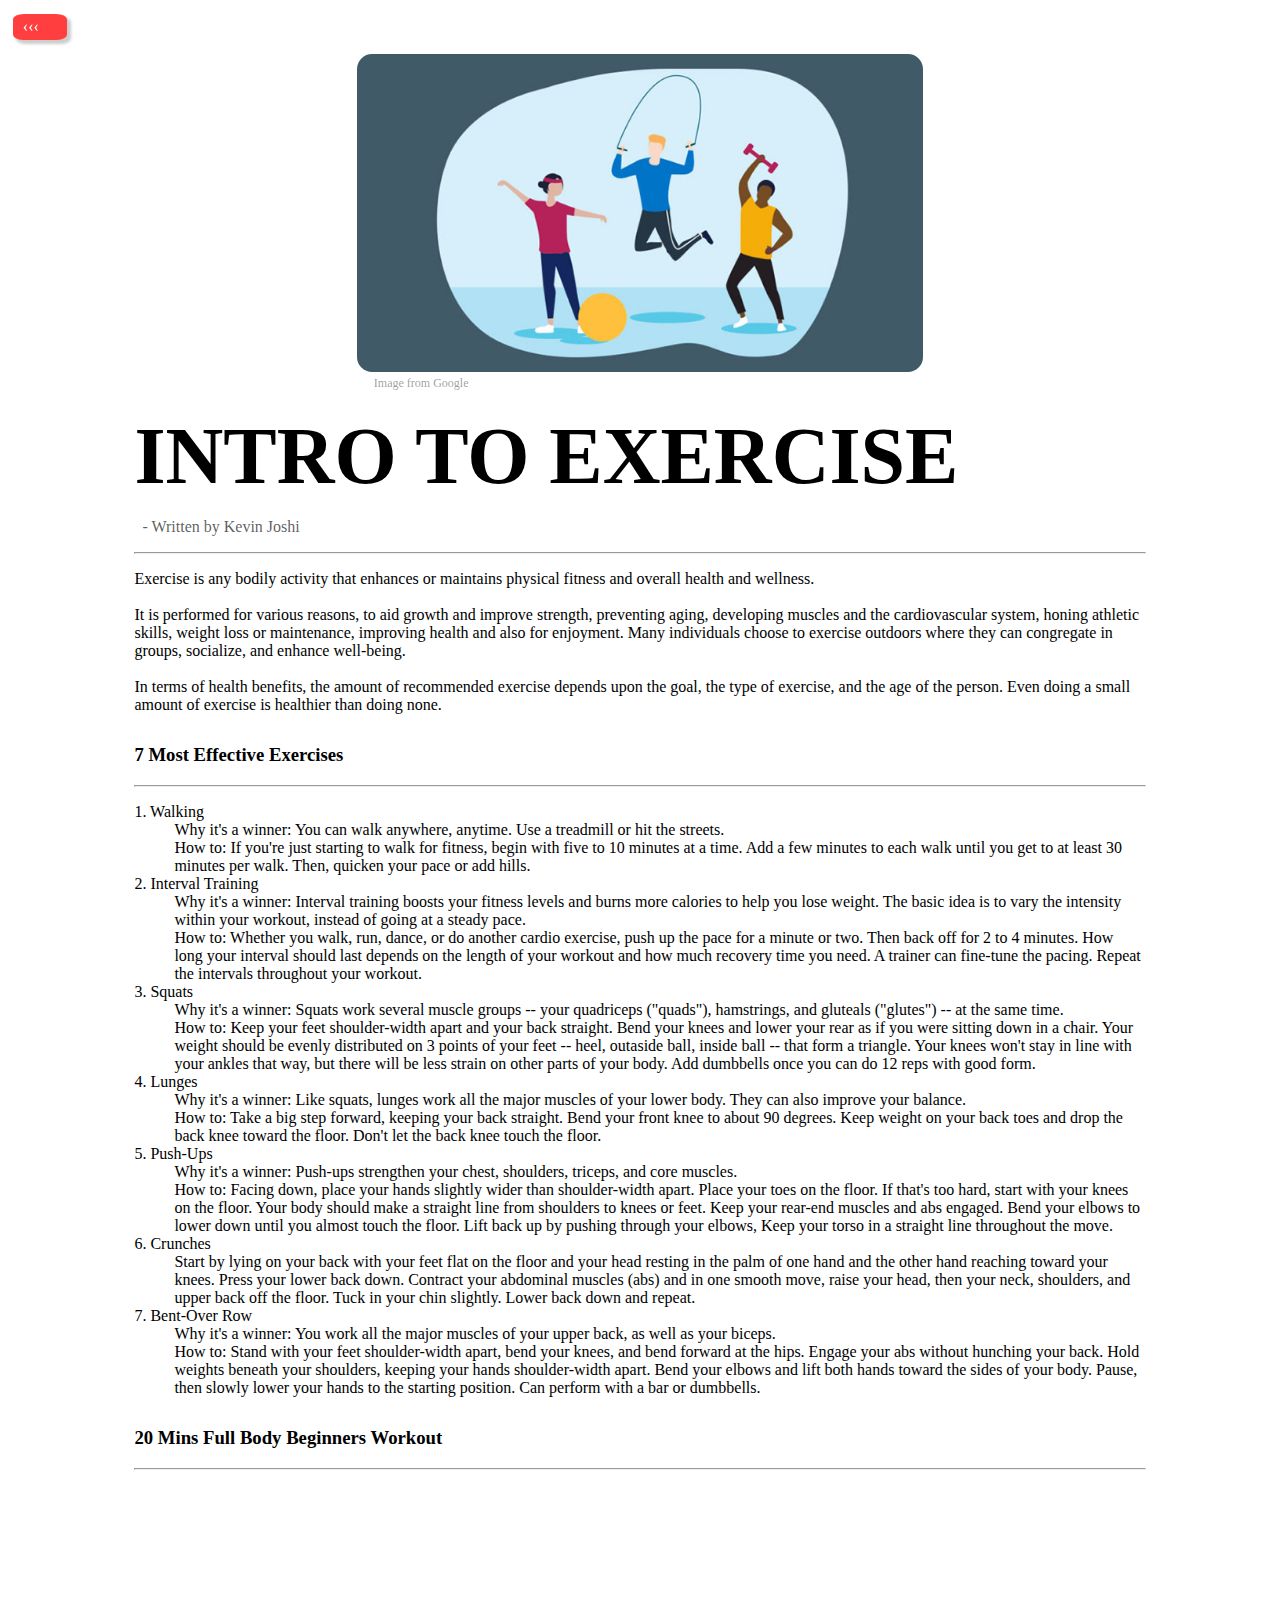
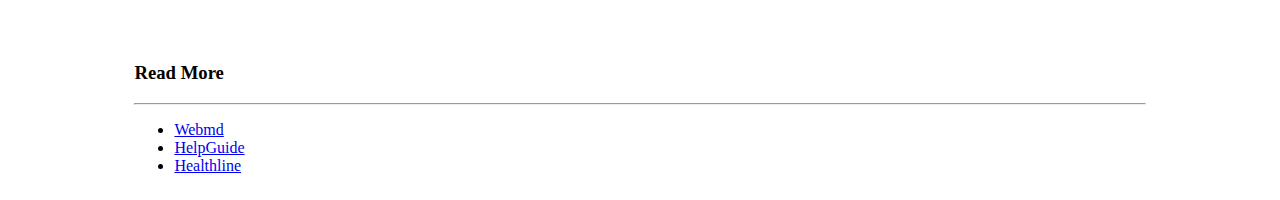
<file: Blogs/html/intro-to-exercise.html>
<!DOCTYPE html>
<html lang="en">

<head>
    <meta charset="UTF-8">
    <meta http-equiv="X-UA-Compatible" content="IE=edge">
    <meta name="viewport" content="width=device-width, initial-scale=1.0">
    <link href="https://cdn.jsdelivr.net/npm/bootstrap@5.0.0-beta3/dist/css/bootstrap.min.css" rel="stylesheet"
        integrity="sha384-eOJMYsd53ii+scO/bJGFsiCZc+5NDVN2yr8+0RDqr0Ql0h+rP48ckxlpbzKgwra6" crossorigin="anonymous">
    <link rel="stylesheet" href="../css/blog-common.css">
    <link rel="icon" type="image/png" href="../../assets/favicon-32x32.png"/>
    <title>Intro To Exercise-Blog | Fitness Website</title>
</head>

<body>
    <a class="go-back" href="../../html/blogs.html">&#8249;&#8249;&#8249;</a>
    <div class="content-section">
        <figure class="main-img">
            <img src="../../assets/intro to exercise.png" alt="Intro to exercise thumbnail">
            <figcaption>Image from Google</figcaption>
        </figure>

        <h1>INTRO TO EXERCISE</h1>
        <p class="written-by">- Written by Kevin Joshi</p>
        <hr>
        <p>
            Exercise is any bodily activity that enhances or maintains physical fitness and overall health and
            wellness.<br><br>
            It is performed for various reasons, to aid growth and improve strength, preventing aging, developing
            muscles and the cardiovascular system, honing athletic skills, weight loss or maintenance, improving
            health and also for enjoyment. Many individuals choose to exercise outdoors where they can congregate in
            groups, socialize, and enhance well-being.<br><br>
            In terms of health benefits, the amount of recommended exercise depends upon the goal, the type of exercise,
            and the age of the person. Even doing a small amount of exercise is healthier than doing none.<br>
        </p>
        <h3>7 Most Effective Exercises</h3>
        <hr>
        <dl>
            <dt>1. Walking</dt>
            <dd>Why it's a winner: You can walk anywhere, anytime. Use a treadmill or hit the streets.<br>
                How to: If you're just starting to walk for fitness, begin with five to 10 minutes at a time. Add a few
                minutes to each walk until you get to at least 30 minutes per walk. Then, quicken your pace or add
                hills. </dd>
            <dt>2. Interval Training</dt>
            <dd>Why it's a winner: Interval training boosts your fitness levels and burns more calories to help you lose
                weight. The basic idea is to vary the intensity within your workout, instead of going at a steady
                pace.<br>
                How to: Whether you walk, run, dance, or do another cardio exercise, push up the pace for a minute or
                two. Then back off for 2 to 4 minutes. How long your interval should last depends on the length of your
                workout and how much recovery time you need. A trainer can fine-tune the pacing. Repeat the intervals
                throughout your workout.</dd>
            <dt>3. Squats</dt>
            <dd>Why it's a winner: Squats work several muscle groups -- your quadriceps ("quads"), hamstrings, and
                gluteals ("glutes") -- at the same time.<br>
                How to: Keep your feet shoulder-width apart and your back straight. Bend your knees and lower your rear
                as if you were sitting down in a chair. Your weight should be evenly distributed on 3 points of your
                feet -- heel, outaside ball, inside ball -- that form a triangle. Your knees won't stay in line with
                your ankles that way, but there will be less strain on other parts of your body. Add dumbbells once you
                can do 12 reps with good form.</dd>
            <dt>4. Lunges</dt>
            <dd>Why it's a winner: Like squats, lunges work all the major muscles of your lower body. They can also
                improve your balance.<br>
                How to: Take a big step forward, keeping your back straight. Bend your front knee to about 90 degrees.
                Keep weight on your back toes and drop the back knee toward the floor. Don't let the back knee touch the
                floor. </dd>
            <dt>5. Push-Ups</dt>
            <dd>Why it's a winner: Push-ups strengthen your chest, shoulders, triceps, and core muscles.<br>
                How to: Facing down, place your hands slightly wider than shoulder-width apart. Place your toes on the
                floor. If that's too hard, start with your knees on the floor. Your body should make a straight line
                from shoulders to knees or feet. Keep your rear-end muscles and abs engaged. Bend your elbows to lower
                down until you almost touch the floor. Lift back up by pushing through your elbows, Keep your torso in a
                straight line throughout the move.</dd>
            <dt>6. Crunches</dt>
            <dd>Start by lying on your back with your feet flat on the floor and your head resting in the palm of one
                hand and the other hand reaching toward your knees. Press your lower back down. Contract your abdominal
                muscles (abs) and in one smooth move, raise your head, then your neck, shoulders, and upper back off the
                floor. Tuck in your chin slightly. Lower back down and repeat.</dd>
            <dt>7. Bent-Over Row</dt>
            <dd>Why it's a winner: You work all the major muscles of your upper back, as well as your biceps.<br>
                How to: Stand with your feet shoulder-width apart, bend your knees, and bend forward at the hips. Engage
                your abs without hunching your back. Hold weights beneath your shoulders, keeping your hands
                shoulder-width apart. Bend your elbows and lift both hands toward the sides of your body. Pause, then
                slowly lower your hands to the starting position. Can perform with a bar or dumbbells.</dd>
        </dl>
        <h3>20 Mins Full Body Beginners Workout</h3>
        <hr>
        <iframe src="https://www.youtube.com/embed/UItWltVZZmE" title="YouTube video player" frameborder="0"
            allow="accelerometer; autoplay; clipboard-write; encrypted-media; gyroscope; picture-in-picture"
            allowfullscreen></iframe>
        <h3>Read More</h3>
        <hr>
        <ul>
            <li><a href="https://www.webmd.com/fitness-exercise/ss/slideshow-7-most-effective-exercises">Webmd</a></li>
            <li><a
                    href="https://www.helpguide.org/articles/healthy-living/how-to-start-exercising-and-stick-to-it.htm">HelpGuide</a>
            </li>
            <li><a href="https://www.healthline.com/health/fitness-exercise/10-best-exercises-everyday">Healthline</a>
            </li>
        </ul>
    </div>

    <script src="https://cdn.jsdelivr.net/npm/bootstrap@5.0.0-beta3/dist/js/bootstrap.bundle.min.js"
        integrity="sha384-JEW9xMcG8R+pH31jmWH6WWP0WintQrMb4s7ZOdauHnUtxwoG2vI5DkLtS3qm9Ekf"
        crossorigin="anonymous"></script>
</body>

</html>
</file>
<file: css/common.css>
body {
    margin: 0;
}

nav {
    display: flex;
    flex-direction: row;
    margin: 0;
    padding: 0;
    position: relative;
    top: 0;
    width: 100%;
    box-shadow: 0mm 1mm 1mm rgba(95, 95, 95, 0.5);
    background-color: rgb(30, 30, 30);
}

nav a {
    display: block;
    color: white;
    padding: 14px 16px;
    text-decoration: none;
    text-align: left;
}

nav a:active:not(.spacer) {
    background-color: rgb(20, 20, 20);
}

nav div {
    display: none;
    z-index: 1;
    flex-direction: column;
    margin: 0;
    padding: 0;
    position: absolute;
    top: 45px;
    width: 25%;
    box-shadow: 0mm 1mm 1mm rgba(95, 95, 95, 0.5);
    background-color: rgb(30, 30, 30);
    border-radius: 0px 0px 10px 10px;
    overflow: hidden;
}

nav .current-page {
    flex: 1;
}

nav .dropdown {
    display: none;
}

nav .close-menu {
    display: none;
    padding: 0px 12.48px;
    font-size: 200%;
    max-height: 47px;
}

nav .hamburger-menu {
    max-width: 43px;
}

a:hover {
    color: white;
}

footer {
    text-align: center;
    color: white;
    background-color: rgb(30, 30, 30);
    position: relative;
    padding: 2% 0;
    bottom: 0;
}

footer>p {
    margin: 0;
}

footer .made-by {
    font-size: 1.3rem;
}

footer .my-email {
    font-size: 0.8rem;
}

@media only screen and (min-width: 600px) {
    nav div, nav .hamburger-menu, nav .close-menu {
        display: none;
    }
    nav .dropdown {
        display: flex;
        flex-direction: row;
    }
    nav .spacer {
        flex: 1;
    }
    nav a:hover:not(.current-page, .spacer) {
        background-color: rgb(20, 20, 20);
    }
    nav .current-page {
        flex: 0;
        background-color: #ff0000c0;
    }
    footer {
        padding: 0.8% 0;
    }
}
</file>
<file: css/index.css>
.outer-corousel {
    width: 96%;
    margin: 20px auto 10px;
    border-radius: 3mm;
    overflow: hidden;
    box-shadow: 2px 4px 20px rgba(0, 0, 0, 0.2);
}

.my-carousel-indicators, .corousel-control-icon {
    border-radius: 2mm;
    background-color: rgba(0, 0, 0, 0.4);
}

.caption-1, .caption-2 {
    text-align: center;
    margin-bottom: 40px;
}

.website-name {
    text-align: center;
    font-size: 3rem;
    font-family: 'Anton', sans-serif;
    margin-bottom: 40px;
}

.caption-2 {
    margin-bottom: 10px;
}

.navigator {
    display: flex;
    flex-direction: column;
    background-color: rgb(30, 30, 30);
    text-align: center;
    width: 96%;
    margin: 0 auto 70px;
    border-radius: 2mm;
    box-shadow: 0mm 1mm 1mm rgba(95, 95, 95, 0.5);
    overflow: hidden;
}

.navigator a {
    display: block;
    text-decoration: none;
    color: white;
    width: 100%;
    padding: 6px 0px;
}

.navigator a:hover {
    background-color: rgb(20, 20, 20);
}

footer {
    position: fixed;
    width: 100%;
}

@media only screen and (min-width: 600px) {
    .outer-corousel {
        width: 590px;
        margin: 20px auto 10px;
    }
    .caption-1 {
        margin-bottom: 60px;
    }
    .website-name {
        font-size: 6rem;
        margin-bottom: 84px;
    }
    .caption-2 {
        margin-bottom: 10px;
    }
    .navigator {
        flex-direction: row;
        margin-bottom: 90px;
    }
    .navigator a {
        padding: 12px;
    }
}
</file>
<file: css/blogs.css>
.main-container {
    padding: 4%;
    display: inline-flex;
    flex-direction: column;
    width: 100%;
    gap: 28px;
}

.outer-topic-nav {
    width: 100%;
}

.topic-nav {
    display: flex;
    flex-direction: column;
    border-radius: 3mm;
    box-shadow: 2px 4px 20px rgba(0, 0, 0, 0.2);
    padding: 5%;
    width: 100%;
}

.topic-nav a {
    display: block;
    color: black;
    text-align: center;
    text-decoration: none;
}

.topic-nav a:hover {
    color: rgb(255, 100, 126);
}

.topic-nav hr {
    margin: 3.6% 0;
}

.outer-cards-container>h1 {
    font-size: 2.5rem;
    text-align: center;
    margin-bottom: 4%;
}

.cards-container {
    display: flex;
    flex-direction: column;
    flex-wrap: wrap;
    justify-content: space-around;
}

.cards-container .card {
    border-radius: 3mm;
    margin-bottom: 6%;
}

.cards-container .cropper {
    border-radius: 3mm 3mm 0 0;
    overflow: hidden;
}

.cards-container .card-body {
    display: flex;
    flex-direction: column;
}

@media only screen and (min-width: 600px) {
    .main-container {
        padding: 2%;
        flex-direction: row;
    }
    .outer-topic-nav {
        width: 20%;
    }
    .topic-nav {
        position: sticky;
        top: 2%;
    }
    .topic-nav hr {
        margin: 6% 0;
    }
    .outer-cards-container {
        width: 80%;
    }
    .outer-cards-container>h1 {
        font-size: 3rem;
        margin-bottom: 2%;
    }
    .cards-container {
        flex-direction: row;
    }
    .cards-container .card {
        width: 48%;
        margin-bottom: 4%;
    }
    .cards-container .card-body .card-text {
        flex: 1;
    }
}

@media only screen and (min-width: 1300px) {
    .cards-container .card {
        width: 32%;
    }
}
</file>
<file: css/cart.css>
body {
    text-align: center;
}
</file>
<file: css/shop.css>
.mobile-search-bar {
    padding: 4%;
}

.mobile-search-bar input {
    display: initial;
    width: 83%;
}

.mobile-search-bar button {
    width: 15%;
    margin: auto;
}

.form-control:focus {
    border-color: black;
    box-shadow: 0px 1px 1px rgba(0, 0, 0, 0.075) inset, 0px 0px 8px rgba(0, 0, 0, 0.3);
}

.item-container {
    padding: 0 4%;
    display: grid;
    grid-template-columns: 50% 50%;
    justify-content: space-evenly;
    margin-bottom: 6%;
}

.item {
    margin: 3%;
    display: flex;
    flex-direction: column;
    text-align: center;
}

.item button {
    margin-left: auto;
    margin-right: auto;
    margin-top: 3.5%;
    width: 80%;
}

.item h3, .item p {
    margin: auto;
}

.item img {
    width: 100%;
    margin-left: auto;
    margin-right: auto;
}

@media only screen and (min-width: 600px) {
    .mobile-search-bar {
        display: none;
    }
    .form-control:focus {
        border-color: none;
        box-shadow: none;
    }
    nav .spacer {
        padding: 0 2%;
    }
    nav .spacer input {
        margin: auto;
    }
    nav .spacer button {
        margin: auto 1%;
    }
    .item-container {
        padding: 2% 2% 0 2%;
        grid-template-columns: 20% 20% 20% 20% 20%;
        margin-bottom: 1.4%;
    }
    .item {
        margin: 5%;
    }
}
</file>
<file: Blogs/css/blog-common.css>
.go-back {
    text-decoration: none;
    display: block;
    width: 34px;
    margin-bottom: 20px;
    padding: 4px 10px;
    background-color: #ff0000c0;
    color: white;
    box-shadow: 0.8mm 0.8mm 0.8mm rgba(0, 0, 0, 0.2);
    border-radius: 20%;
    position: sticky;
    top: 1%;
    left: 2%;
}

.go-back:hover {
    background-color: rgba(226, 226, 226, 0.678);
    color: black;
}

.content-section {
    max-width: 90%;
    display: block;
    margin-left: auto;
    margin-right: auto;
    margin-bottom: 6%;
}

.main-img {
    display: flex;
    flex-direction: column;
}

.main-img>img {
    max-width: 100%;
    display: block;
    border-radius: 4mm;
}

.main-img>figcaption {
    margin-left: 3%;
    margin-top: 1%;
    font-size: 0.75em;
    color: rgba(0, 0, 0, 0.4);
}

h1 {
    margin-bottom: 0;
    font-size: 3.5em;
}

.written-by {
    padding-left: 0.8%;
    color: rgba(0, 0, 0, 0.65);
}

h3 {
    margin-top: 3%;
}

.table {
    margin: 0 2.5%;
    max-width: 95%;
}

iframe {
    max-width: 100%;
    border-radius: 2mm;
}

@media only screen and (min-width: 600px) {
    .go-back {
        top: 1.5%;
        left: 1%;
    }
    .content-section {
        max-width: 80%;
        margin-bottom: 2%;
    }
    .main-img {
        margin-left: 22%;
        margin-right: 22%;
    }
    .main-img>figcaption {
        margin-top: 0.6%;
    }
    h1 {
        margin-top: 2%;
        font-size: 5em;
    }
}
</file>
